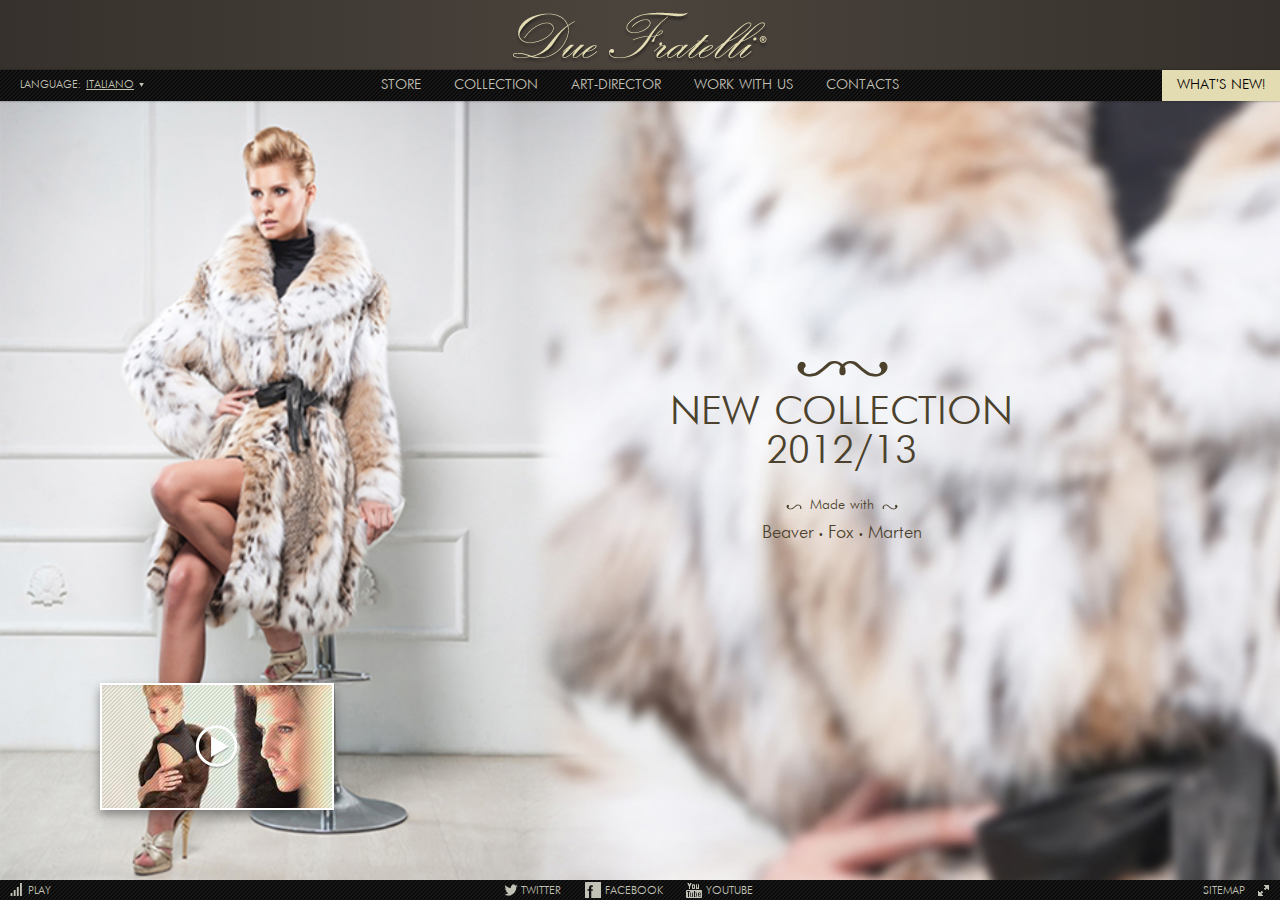
<file: index.html>
<!doctype html>
<!--[if lte IE 8]><html lang="ru-RU" class="lteie8"><![endif]-->
<!--[if lt IE 9]>
	<script src="js/html5shiv.js"></script>
<![endif]-->
<!--[if gt IE 8]><!--><html lang="ru-RU"><!--<![endif]-->
<head>
	<meta charset="utf-8">
	<title>Template</title>
	<link rel="stylesheet" media="screen" href="css/screen.css">	
	<script src="js/jquery.min.js"></script>
	<script src="js/jquery.tools.min.js"></script>
	<script src="js/jquery.scrollTo-1.4.3.1-min.js"></script>	
	<script src="js/jquery.cycle.js"></script>	
	<script src="js/jquery.mousewheel.js"></script>	
	<script src="js/jquery.jscrollpane.js"></script>	
	<script src="js/jquery.masonry.min.js"></script>	
	<script src="js/jquery.easing.1.3.js"></script>	
	<script src="js/common.js"></script>
</head>
<body>
<!-- BEGIN .wrap -->
<div class="wrap">
	<!-- BEGIN .header -->
	<header class="header">
		<div class="logo">
			<a href="#">Due Fratelli</a>
		</div>
	</header>
	<!-- END .header -->
	<!-- BEGIN .nav -->
	<nav class="nav-wrap">
		<div class="lang">
			<div class="lang__title">Language:</div>			
			<div class="lang__list">
				<span>Italiano</span>
				<ul>
					<li>English</li>
					<li>Русский</li>
				</ul>
			</div>			
		</div>		
		<div class="nav">		
			<button class="nav__title"><span>Menu<i></i></span></button>
			<div class="nav__drop">
				<div class="nav__new nav__new_is"><button>what's new!</button></div>
				<ul class="nav__list">
					<li><a href="#">Store</a></li>
					<li><a href="#">Collection</a></li>
					<li><a href="#">Art-Director</a></li>
					<li><a href="#">Work with us</a></li>
					<li><a href="#">Contacts</a></li>		
				</ul>	
			</div>		
		</div>	
	</nav>
	<!-- END .nav -->
	<!-- BEGIN .cover -->
	<div class="cover">
		<div class="cover__video">
			<a href="#"><img src="img/pic6.jpg"><i></i></a>
		</div>
		<ul>
			<li style="background-image: url(img/pic1.jpg);">
				<a class="cover__detail cover__detail_dark" href="#">
					<div class="cover__title">NEW COLLECTION</div>
					<div class="cover__date">2012/13</div>
					<div class="cover__made-title"><span>Made with</span></div>
					<div class="cover__made-person">Beaver<span>•</span>Fox<span>•</span>Marten</div>
				</a>
			</li>
			<li style="background-image: url(img/pic2.jpg);">
				<a class="cover__detail cover__detail_light" href="#">
					<div class="cover__title">NEW COLLECTION</div>
					<div class="cover__date">2012/13</div>
					<div class="cover__made-title"><span>Made with</span></div>
					<div class="cover__made-person">Beaver<span>•</span>Fox<span>•</span>Marten</div>
				</a>
			</li>
			<li style="background-image: url(img/pic3.jpg);">
				<a class="cover__detail cover__detail_light" href="#">
					<div class="cover__title">NEW COLLECTION</div>
					<div class="cover__date">2012/13</div>
					<div class="cover__made-title"><span>Made with</span></div>
					<div class="cover__made-person">Beaver<span>•</span>Fox<span>•</span>Marten</div>
				</a>
			</li>
		</ul>
	</div>
	<!-- END .cover -->
	<!-- BEGIN .news -->
	<section class="news">
		<div class="news__wrap"> 
			<button class="news__close"></button>	
			<div class="news__list"> 	
				<ul>
					<li>
						<div class="news__pic">
							<a href="#"><img src="img/pic4.jpg"></a>
						</div>
						<div class="news__cat">
							<a href="#">Campaign</a>
						</div>	
						<div class="news__desc">
							 <a href="#">Leonard Print</a>
							 <p>Animal fever is rising again as a key trend for the fall-winter season. Leopard prints are everywhere to be seen - on trousers, skirts, dresses and accessories.</p>
						</div>
						<div class="hr"></div>	
					</li>
					<li>
						<div class="news__pic">
							<a href="#"><img src="img/pic5.jpg"></a>
						</div>
						<div class="news__cat">
							<a href="#">Campaign</a>
						</div>	
						<div class="news__desc">
							 <a href="#">Leonard Print</a>
							 <p>Animal fever is rising again as a key trend for the fall-winter season. Leopard prints are everywhere to be seen - on trousers, skirts, dresses and accessories.</p>
						</div>
						<div class="hr"></div>	
					</li>
					<li>
						<div class="news__pic">
							<a href="#"><img src="img/pic15.jpg"></a>
						</div>
						<div class="hr"></div>
					</li>
					<li>
						<div class="news__pic">
							<a href="#"><img src="img/pic5.jpg"></a>
						</div>
						<div class="news__cat">
							<a href="#">Campaign</a>
						</div>	
						<div class="news__desc">
							 <a href="#">Leonard Print</a>
							 <p>Animal fever is rising again as a key trend for the fall-winter season. Leopard prints are everywhere to be seen - on trousers, skirts, dresses and accessories.</p>
						</div>	
						<div class="hr"></div>
					</li>
					<li>
						<div class="news__pic">
							<a href="#"><img src="img/pic4.jpg"></a>
						</div>
						<div class="news__cat">
							<a href="#">Campaign</a>
						</div>	
						<div class="news__desc">
							 <a href="#">Leonard Print</a>
							 <p>Animal fever is rising again as a key trend for the fall-winter season. Leopard prints are everywhere to be seen - on trousers, skirts, dresses and accessories.</p>
						</div>	
						<div class="hr"></div>
					</li>
					<li>
						<div class="news__pic">
							<a href="#"><img src="img/pic5.jpg"></a>
						</div>
						<div class="news__cat">
							<a href="#">Campaign</a>
						</div>	
						<div class="news__desc">
							 <a href="#">Leonard Print</a>
							 <p>Animal fever is rising again as a key trend for the fall-winter season. Leopard prints are everywhere to be seen - on trousers, skirts, dresses and accessories.</p>
						</div>	
						<div class="hr"></div>
					</li>
					<li>
						<div class="news__pic">
							<a href="#"><img src="img/pic4.jpg"></a>
						</div>
						<div class="news__cat">
							<a href="#">Campaign</a>
						</div>	
						<div class="news__desc">
							 <a href="#">Leonard Print</a>
							 <p>Animal fever is rising again as a key trend for the fall-winter season. Leopard prints are everywhere to be seen - on trousers, skirts, dresses and accessories.</p>
						</div>	
						<div class="hr"></div>
					</li>
					<li>
						<div class="news__pic">
							<a href="#"><img src="img/pic5.jpg"></a>
						</div>
						<div class="news__cat">
							<a href="#">Campaign</a>
						</div>	
						<div class="news__desc">
							 <a href="#">Leonard Print</a>
							 <p>Animal fever is rising again as a key trend for the fall-winter season. Leopard prints are everywhere to be seen - on trousers, skirts, dresses and accessories.</p>
						</div>	
						<div class="hr"></div>
					</li>
					<li>
						<div class="news__pic">
							<a href="#"><img src="img/pic4.jpg"></a>
						</div>
						<div class="news__cat">
							<a href="#">Campaign</a>
						</div>	
						<div class="news__desc">
							 <a href="#">Leonard Print</a>
							 <p>Animal fever is rising again as a key trend for the fall-winter season. Leopard prints are everywhere to be seen - on trousers, skirts, dresses and accessories.</p>
						</div>	
						<div class="hr"></div>
					</li>
					<li>
						<div class="news__pic">
							<a href="#"><img src="img/pic5.jpg"></a>
						</div>
						<div class="news__cat">
							<a href="#">Campaign</a>
						</div>	
						<div class="news__desc">
							 <a href="#">Leonard Print</a>
							 <p>Animal fever is rising again as a key trend for the fall-winter season. Leopard prints are everywhere to be seen - on trousers, skirts, dresses and accessories.</p>
						</div>	
						<div class="hr"></div>
					</li>
					<li>
						<div class="news__pic">
							<a href="#"><img src="img/pic4.jpg"></a>
						</div>
						<div class="news__cat">
							<a href="#">Campaign</a>
						</div>	
						<div class="news__desc">
							 <a href="#">Leonard Print</a>
							 <p>Animal fever is rising again as a key trend for the fall-winter season. Leopard prints are everywhere to be seen - on trousers, skirts, dresses and accessories.</p>
						</div>	
						<div class="hr"></div>
					</li>
					<li>
						<div class="news__pic">
							<a href="#"><img src="img/pic5.jpg"></a>
						</div>
						<div class="news__cat">
							<a href="#">Campaign</a>
						</div>	
						<div class="news__desc">
							 <a href="#">Leonard Print</a>
							 <p>Animal fever is rising again as a key trend for the fall-winter season. Leopard prints are everywhere to be seen - on trousers, skirts, dresses and accessories.</p>
						</div>	
						<div class="hr"></div>
					</li>
				</ul>
			</div>
		</div>
	</section>
	<!-- END .news -->
</div>
<!-- END .wrap -->
<!-- BEGIN .footer -->
<footer class="footer">
	<div class="footer__play"><button>play<i></i></button></div>
	<div class="footer__sitemap"><a href="#">sitemap<i></i></a></div>
	<ul>		
		<li class="footer__tw"><a href="#"><span>twitter</span><i></i></a></li>		
		<li class="footer__fb"><a href="#"><span>facebook</span><i></i></a></li>
		<li class="footer__yt"><a href="#"><span>youtube</span><i></i></a></li>		
	</ul>
</footer>
<!-- END .footer -->
</body>
</html>
</file>
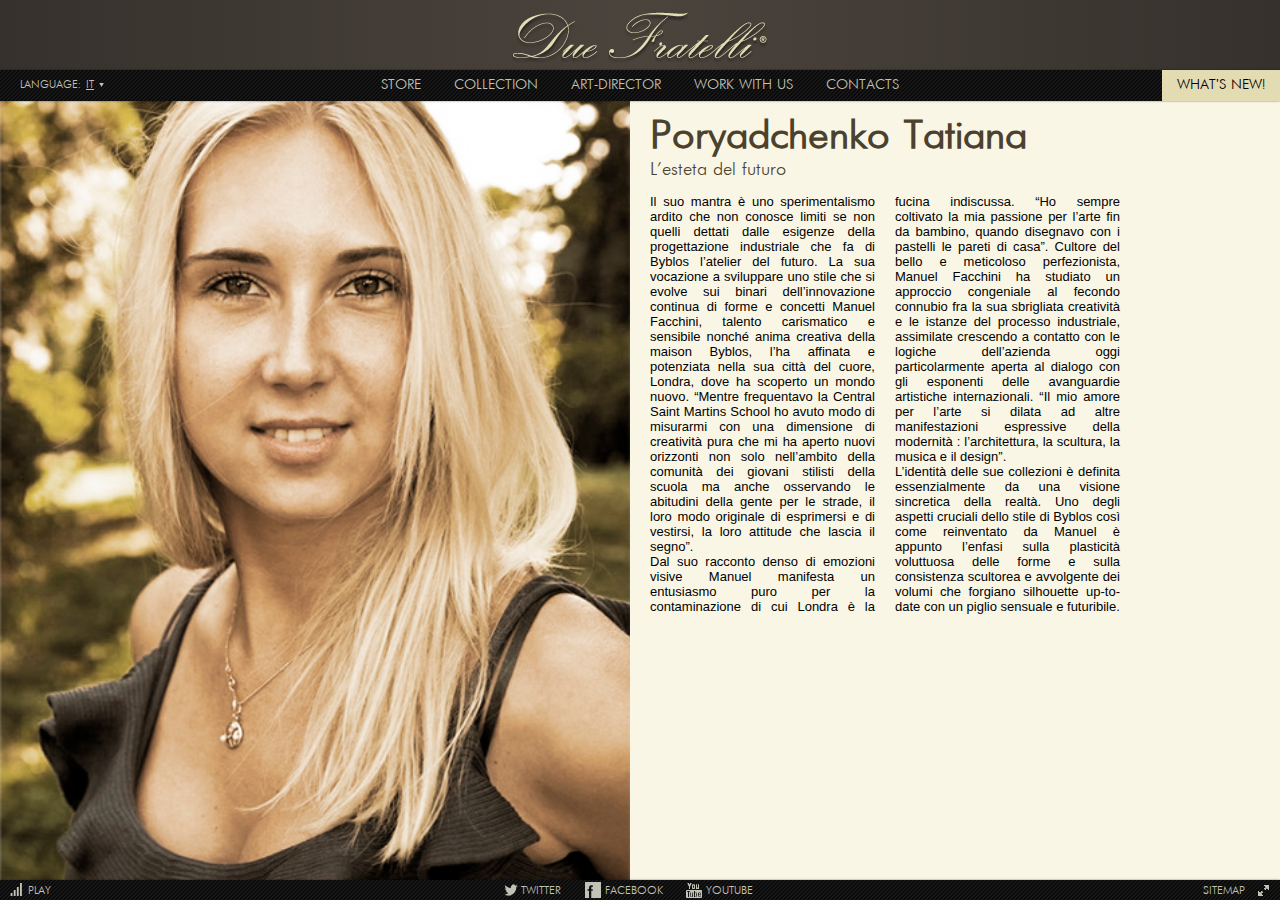
<file: art-director.html>
<!doctype html>
<!--[if lte IE 8]><html lang="ru-RU" class="lteie8"><![endif]-->
<!--[if lt IE 9]>
	<script src="js/html5shiv.js"></script>
<![endif]-->
<!--[if gt IE 8]><!--><html lang="ru-RU"><!--<![endif]-->
<head>
	<meta charset="utf-8">
	<title>Template</title>
	<link rel="stylesheet" media="screen" href="css/screen.css">	
	<script src="js/jquery.min.js"></script>
	<script src="js/jquery.tools.min.js"></script>
	<script src="js/jquery.scrollTo-1.4.3.1-min.js"></script>	
	<script src="js/jquery.cycle.js"></script>	
	<script src="js/jquery.mousewheel.js"></script>	
	<script src="js/jquery.jscrollpane.js"></script>	
	<script src="js/jquery.masonry.min.js"></script>	
	<script src="js/jquery.easing.1.3.js"></script>	
	<script src="js/common.js"></script>
</head>
<body>
<!-- BEGIN .wrap -->
<div class="wrap">
	<!-- BEGIN .header -->
	<header class="header">
		<div class="logo">
			<a href="#">Due Fratelli</a>
		</div>
	</header>
	<!-- END .header -->
	<!-- BEGIN .nav -->
	<nav class="nav-wrap">
		<div class="lang">
			<div class="lang__title">Language:</div>			
			<div class="lang__list">
				<span>It</span>
				<ul>
					<li>Ru</li>
					<li>En</li>
				</ul>
			</div>			
		</div>		
		<div class="nav">		
			<button class="nav__title"><span>Menu<i></i></span></button>
			<div class="nav__drop">				
				<ul class="nav__list">
					<li><a href="#">Store</a></li>
					<li><a href="#">Collection</a></li>
					<li><a href="#">Art-Director</a></li>
					<li><a href="#">Work with us</a></li>
					<li><a href="#">Contacts</a></li>		
				</ul>	
				<div class="nav__new nav__new_is"><button>what's new!</button></div>
			</div>		
		</div>	
	</nav>
	<!-- END .nav -->
	<!-- BEGIN .container -->
	<div class="container">
		<div class="director">
			<img src="img/pic7.jpg">
			<div class="director__title">
				<h1 class="h1">Poryadchenko Tatiana</h1>
				<span>L’esteta del futuro</span>
			</div>
			<div class="columns2">
				<p>Il suo mantra è uno sperimentalismo ardito che non conosce limiti se non quelli dettati dalle esigenze della progettazione industriale che fa di Byblos l’atelier del futuro. La sua vocazione a sviluppare uno stile che si evolve sui binari dell’innovazione continua di forme e concetti Manuel Facchini, talento carismatico e sensibile nonché anima creativa della maison Byblos, l’ha affinata e potenziata nella sua città del cuore, Londra, dove ha scoperto un mondo nuovo. “Mentre frequentavo la Central Saint Martins School ho avuto modo di misurarmi con una dimensione di creatività pura che mi ha aperto nuovi orizzonti non solo nell’ambito della comunità dei giovani stilisti della scuola ma anche osservando le abitudini della gente per le strade, il loro modo originale di esprimersi e di vestirsi, la loro attitude che lascia il segno”.<br>Dal suo racconto denso di emozioni visive Manuel manifesta un entusiasmo puro per la contaminazione di cui Londra è la fucina indiscussa. “Ho sempre coltivato la mia passione per l’arte fin da bambino, quando disegnavo con i pastelli le pareti di casa”. Cultore del bello e meticoloso perfezionista, Manuel Facchini ha studiato un approccio congeniale al fecondo connubio fra la sua sbrigliata creatività e le istanze del processo industriale, assimilate crescendo a contatto con le logiche dell’azienda oggi particolarmente aperta al dialogo con gli esponenti delle avanguardie artistiche internazionali. “Il mio amore per l’arte si dilata ad altre manifestazioni espressive della modernità : l’architettura, la scultura, la musica e il design”.<br>L’identità delle sue collezioni è definita essenzialmente da una visione sincretica della realtà. Uno degli aspetti cruciali dello stile di Byblos così come reinventato da Manuel è appunto l’enfasi sulla plasticità voluttuosa delle forme e sulla consistenza scultorea e avvolgente dei volumi che forgiano silhouette up-to-date con un piglio sensuale e futuribile.</p>
			</div>
		</div>	
	</div>
	<!-- END .container -->	
	<!-- BEGIN .push -->
	<div class="push"></div>
	<!-- END .push -->
</div>
<!-- END .wrap -->
<!-- BEGIN .footer -->
<footer class="footer">
	<div class="footer__play"><button>play<i></i></button></div>
	<div class="footer__sitemap"><a href="#">sitemap<i></i></a></div>
	<ul>		
		<li class="footer__tw"><a href="#"><span>twitter</span><i></i></a></li>		
		<li class="footer__fb"><a href="#"><span>facebook</span><i></i></a></li>
		<li class="footer__yt"><a href="#"><span>youtube</span><i></i></a></li>		
	</ul>
</footer>
<!-- END .footer -->
</body>
</html>
</file>
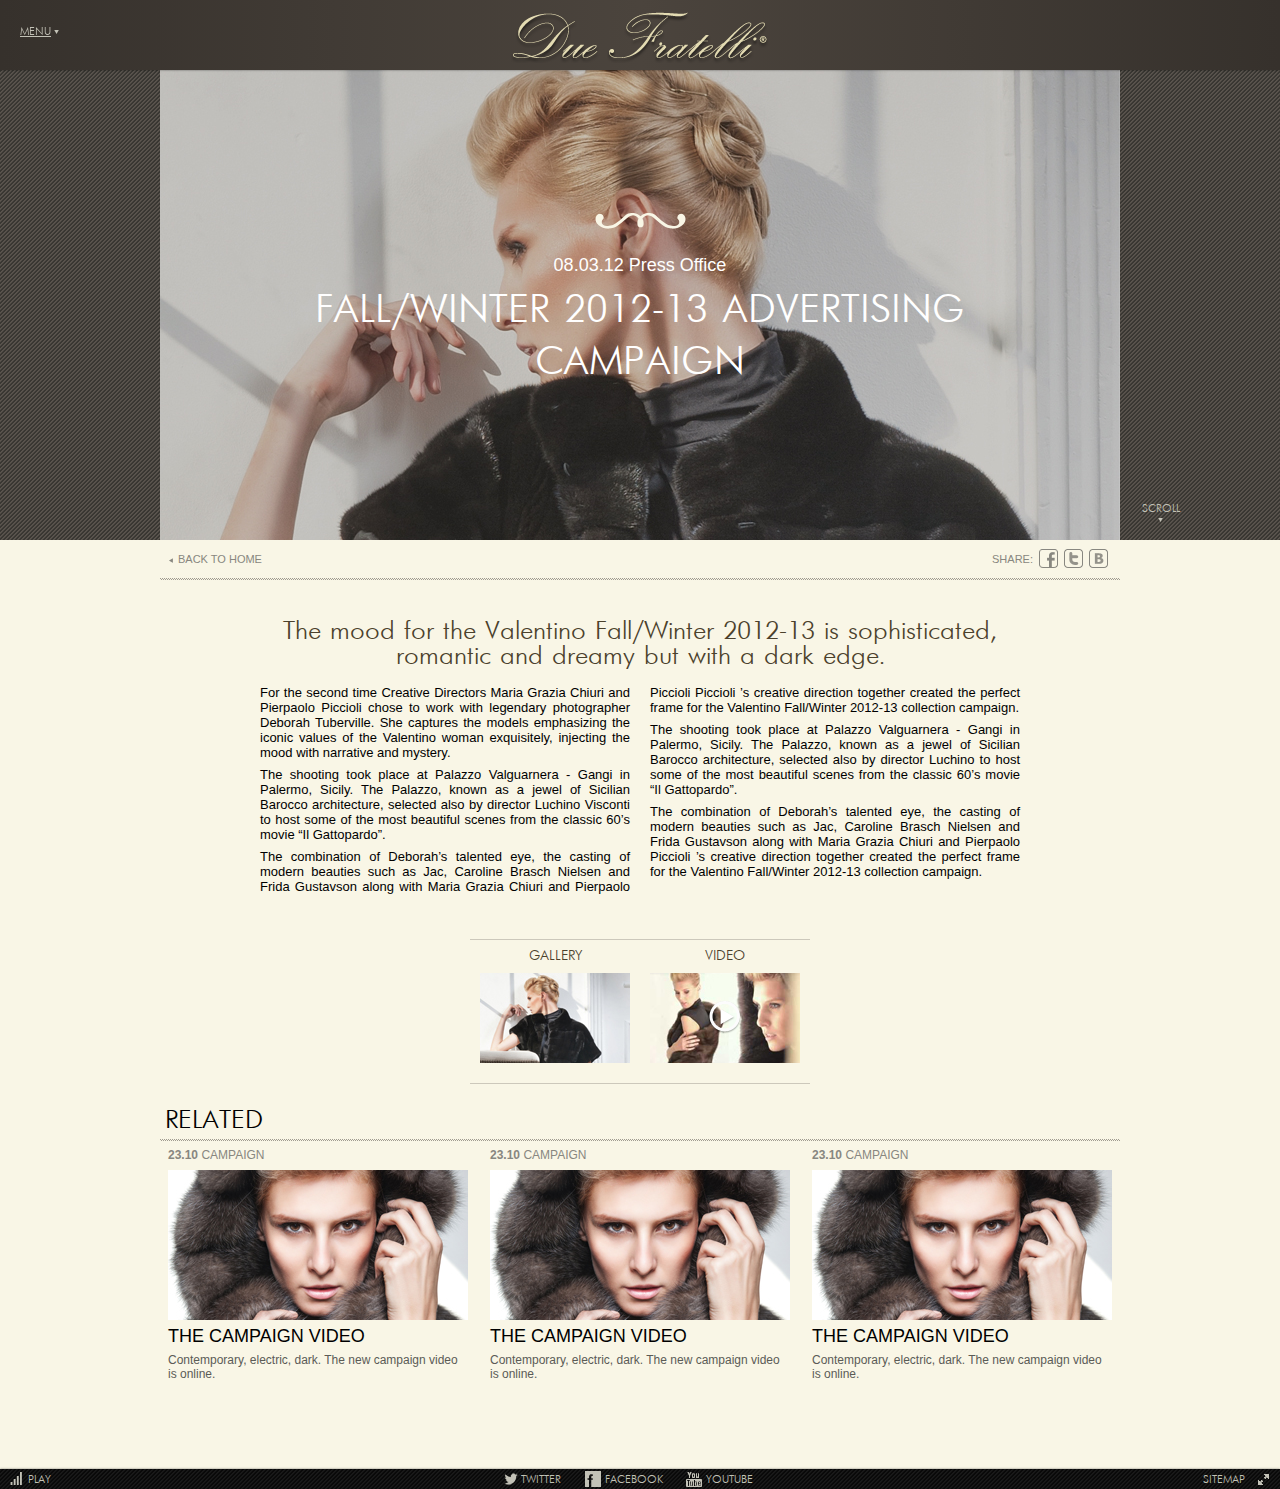
<file: article.html>
<!doctype html>
<!--[if lte IE 8]><html lang="ru-RU" class="lteie8"><![endif]-->
<!--[if lt IE 9]>
	<script src="js/html5shiv.js"></script>
<![endif]-->
<!--[if gt IE 8]><!--><html lang="ru-RU"><!--<![endif]-->
<head>
	<meta charset="utf-8">
	<title>Template</title>
	<link rel="stylesheet" media="screen" href="css/screen.css">	
	<script src="js/jquery.min.js"></script>
	<script src="js/jquery.tools.min.js"></script>
	<script src="js/jquery.scrollTo-1.4.3.1-min.js"></script>	
	<script src="js/jquery.cycle.js"></script>	
	<script src="js/jquery.mousewheel.js"></script>	
	<script src="js/jquery.jscrollpane.js"></script>	
	<script src="js/jquery.masonry.min.js"></script>	
	<script src="js/jquery.easing.1.3.js"></script>	
	<script src="js/common.js"></script>
</head>
<body>
<!-- BEGIN .wrap -->
<div class="wrap">
	<!-- BEGIN .header -->
	<header class="header header_mod">
		<button class="nav-btn">Menu</button>
		<div class="logo">
			<a href="#">Due Fratelli</a>
		</div>
	</header>
	<!-- END .header -->
	<!-- BEGIN .nav -->
	<nav class="nav-wrap nav-wrap_mod">
		<div class="lang">
			<div class="lang__title">Language:</div>			
			<div class="lang__list">
				<span>It</span>
				<ul>
					<li>Ru</li>
					<li>En</li>
				</ul>
			</div>			
		</div>		
		<div class="nav">		
			<button class="nav__title"><span>Menu<i></i></span></button>
			<div class="nav__drop">				
				<ul class="nav__list">
					<li><a href="#">Store</a></li>
					<li><a href="#">Collection</a></li>
					<li><a href="#">Art-Director</a></li>
					<li><a href="#">Work with us</a></li>
					<li><a href="#">Contacts</a></li>		
				</ul>	
				<div class="nav__new nav__new_is"><button>what's new!</button></div>
			</div>		
		</div>	
	</nav>
	<!-- END .nav -->
	<!-- BEGIN .article -->
	<div class="article">
		<!-- BEGIN .article__pic -->		
		<div class="article__pic">
			<button class="article__scroll">SCROLL</button>
			<div class="container">
				<img src="img/pic11.jpg" alt="">
				<div class="article__desc">
					<div class="article__date">08.03.12 Press Office</div>
					<div class="article__title">FALL/WINTER 2012-13 ADVERTISING CAMPAIGN</div>
				</div>				
			</div>
		</div>
		<!-- END .article__pic -->
		<div class="container">
			<!-- BEGIN .article__nav -->			
			<div class="article__nav">
				<div class="article__back">
					<a href="#">Back to home</a>
				</div>
				<ul class="share">
					<li>Share:</li>
					<li><a class="share__fb" href="#"></a></li>
					<li><a class="share__tw" href="#"></a></li>
					<li><a class="share__vk" href="#"></a></li>
				</ul>
			</div>
			<!-- END .article__nav -->
			<div class="hr"></div>
			<!-- BEGIN .article__content -->
			<div class="article__content">
				<h2 class="h2">The mood for the Valentino Fall/Winter 2012-13 is sophisticated, romantic and dreamy but with a dark edge.</h2>
				<div class="columns2">
					<p>For the second time Creative Directors Maria Grazia Chiuri and Pierpaolo Piccioli chose to work with legendary photographer Deborah Tuberville. She captures the models emphasizing the iconic values of the Valentino woman exquisitely, injecting the mood with narrative and mystery.</p>
					<p>The shooting took place at Palazzo Valguarnera - Gangi in Palermo, Sicily. The Palazzo, known as a jewel of Sicilian Barocco architecture, selected also by director Luchino Visconti to host some of the most beautiful scenes from the classic 60’s movie “Il Gattopardo”.</p>
					<p>The combination of Deborah’s talented eye, the casting of modern beauties such as Jac, Caroline Brasch Nielsen and Frida Gustavson along with Maria Grazia Chiuri and Pierpaolo Piccioli Piccioli ’s creative direction together created the perfect frame for the Valentino Fall/Winter 2012-13 collection campaign.</p>
					<p>The shooting took place at Palazzo Valguarnera - Gangi in Palermo, Sicily. The Palazzo, known as a jewel of Sicilian Barocco architecture, selected also by director Luchino to host some of the most beautiful scenes from the classic 60’s movie “Il Gattopardo”.</p> 
					<p>The combination of Deborah’s talented eye, the casting of modern beauties such as Jac, Caroline Brasch Nielsen and Frida Gustavson along with Maria Grazia Chiuri and Pierpaolo Piccioli ’s creative direction together created the perfect frame for the Valentino Fall/Winter 2012-13 collection campaign.</p>
				</div>
			</div>
			<!-- END .article__content -->
			<!-- BEGIN .article__media -->
			<ul class="article__media">
				<li class="article__gallery">
					<span>gallery</span>
					<img src="img/pic12.jpg" alt="">					
				</li>
				<li class="article__video">
					<span>video</span>
					<i><img src="img/pic13.jpg" alt=""></i>					
				</li>
			</ul>
			<!-- END .article__media -->
			<!-- BEGIN .related -->
			<div class="related">
				<div class="h1">Related</div>
				<div class="hr"></div>
				<div class="related__list">
					<ul>
						<li>
							<a href="#">
								<div class="related__date">
									<b>23.10</b>
									<span>Campaign</span>
								</div>
								<img src="img/pic14.jpg" alt="">
								<span class="related__title">The campaign video</span>
								<div class="related__desc">
									<p>Contemporary, electric, dark. The new campaign video is online.</p>
								</div>
							</a>						
						</li>
						<li>
							<a href="#">
								<div class="related__date">
									<b>23.10</b>
									<span>Campaign</span>
								</div>
								<img src="img/pic14.jpg" alt="">
								<span class="related__title">The campaign video</span>
								<div class="related__desc">
									<p>Contemporary, electric, dark. The new campaign video is online.</p>
								</div>
							</a>					
						</li>
						<li>
							<a href="#">
								<div class="related__date">
									<b>23.10</b>
									<span>Campaign</span>
								</div>
								<img src="img/pic14.jpg" alt="">
								<span class="related__title">The campaign video</span>
								<div class="related__desc">
									<p>Contemporary, electric, dark. The new campaign video is online.</p>
								</div>
							</a>					
						</li>
					</ul>
				</div>
			</div>
			<!-- END .related -->
		</div>
	</div>
	<!-- END .article -->
	<!-- BEGIN .push -->
	<div class="push"></div>
	<!-- END .push -->
</div>
<!-- END .wrap -->
<!-- BEGIN .footer -->
<footer class="footer">
	<div class="footer__play"><button>play<i></i></button></div>
	<div class="footer__sitemap"><a href="#">sitemap<i></i></a></div>
	<ul>		
		<li class="footer__tw"><a href="#"><span>twitter</span><i></i></a></li>		
		<li class="footer__fb"><a href="#"><span>facebook</span><i></i></a></li>
		<li class="footer__yt"><a href="#"><span>youtube</span><i></i></a></li>		
	</ul>
</footer>
<!-- END .footer -->
</body>
</html>
</file>
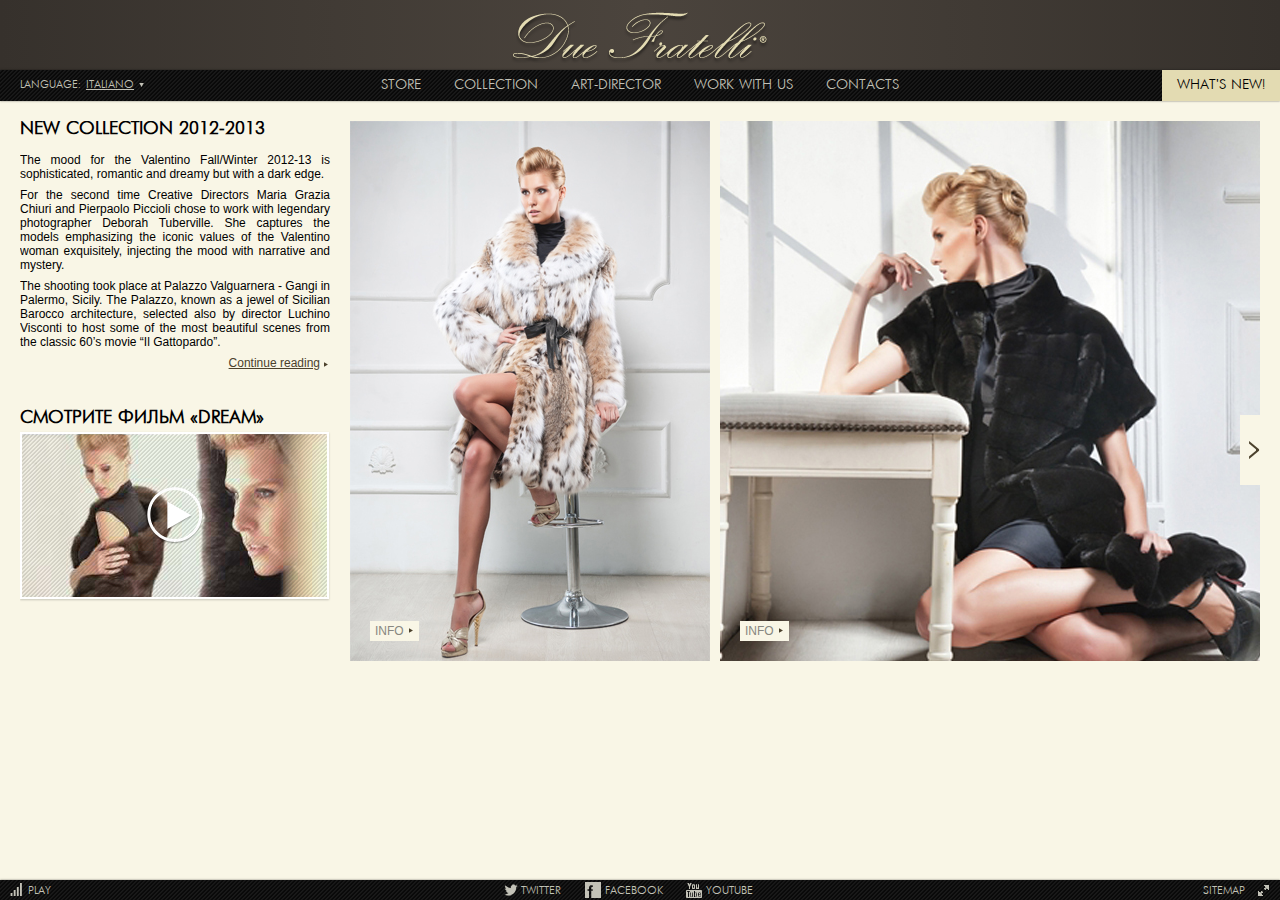
<file: collection.html>
<!doctype html>
<!--[if lte IE 8]><html lang="ru-RU" class="lteie8"><![endif]-->
<!--[if lt IE 9]>
	<script src="js/html5shiv.js"></script>
<![endif]-->
<!--[if gt IE 8]><!--><html lang="ru-RU"><!--<![endif]-->
<head>
	<meta charset="utf-8">
	<title>Template</title>
	<link rel="stylesheet" media="screen" href="css/screen.css">	
	<script src="js/jquery.min.js"></script>
	<script src="js/jquery.tools.min.js"></script>
	<script src="js/jquery.scrollTo-1.4.3.1-min.js"></script>	
	<script src="js/jquery.cycle.js"></script>	
	<script src="js/jquery.mousewheel.js"></script>	
	<script src="js/jquery.jscrollpane.js"></script>	
	<script src="js/jquery.masonry.min.js"></script>	
	<script src="js/jquery.easing.1.3.js"></script>	
	<script src="js/common.js"></script>
</head>
<body>
<!-- BEGIN .wrap -->
<div class="wrap">
	<!-- BEGIN .header -->
	<header class="header">
		<div class="logo">
			<a href="#">Due Fratelli</a>
		</div>
	</header>
	<!-- END .header -->
	<!-- BEGIN .nav -->
	<nav class="nav-wrap">
		<div class="lang">
			<div class="lang__title">Language:</div>			
			<div class="lang__list">
				<span>Italiano</span>
				<ul>
					<li>English</li>
					<li>Русский</li>
				</ul>
			</div>			
		</div>		
		<div class="nav">		
			<button class="nav__title"><span>Menu<i></i></span></button>
			<div class="nav__drop">
				<div class="nav__new nav__new_is"><button>what's new!</button></div>
				<ul class="nav__list">
					<li><a href="#">Store</a></li>
					<li><a href="#">Collection</a></li>
					<li><a href="#">Art-Director</a></li>
					<li><a href="#">Work with us</a></li>
					<li><a href="#">Contacts</a></li>		
				</ul>	
			</div>		
		</div>	
	</nav>
	<!-- END .nav -->
	<!-- BEGIN .collection -->
	<section class="collection collection_base">
		<div class="collection__wrap collection__wrap_base">
			<button class="collection__left"><i></i></button>
			<button class="collection__right"><i></i></button>
			<ul class="collection__list">				
				<li id="scrto1" class="collection__about collection__scrto">
					<div class="collection__desc">
						<h2 class="h2">NEW COLLECTION 2012-2013</h2>
						<p>The mood for the Valentino Fall/Winter 2012-13 is sophisticated, romantic and dreamy but with a dark edge.</p>
						<p>For the second time Creative Directors Maria Grazia Chiuri and Pierpaolo Piccioli chose to work with legendary photographer Deborah Tuberville. She captures the models emphasizing the iconic values of the Valentino woman exquisitely, injecting the mood with narrative and mystery.</p>
						<p>The shooting took place at Palazzo Valguarnera - Gangi in Palermo, Sicily. The Palazzo, known as a jewel of Sicilian Barocco architecture, selected also by director Luchino Visconti to host some of the most beautiful scenes from the classic 60’s movie “Il Gattopardo”.</p>
						<div class="collection__continue">
							<a href="#">Continue reading</a>
						</div>
					</div>					
					<div class="collection__video">
						<h2 class="h2">Смотрите фильм «Dream»</h2>
						<a href="#">
							<img src="img/pic16.jpg" alt="">
						</a>
					</div>
				</li>
				<li id="scrto2" class="collection__pic">
					<img src="img/pic17.jpg" alt="">
					<button class="collection__info">info</button>
					<div class="collection__detail">
						<button class="collection__detail-close"></button>	
						<div class="collection__price">
							<h3 class="h3">MINK KIMONO</h3>
							<span>Blackglama, length 110 sm</span>
							<b>model: DB128525</b>
							<button class="btn">уточнить цену</button>										
						</div>
						<form class="collection__form" action="">
							<input class="txt-field" type="text" placeholder="Email">
							<textarea class="txt-area" placeholder="Message"></textarea>
							<div class="collection__phone">
								<input class="txt-field" type="text" placeholder="Phone">
								<span>Если вы хотите чтоб вам перезвонили, укажите ваш контактный телефон</span>
							</div>
							<div class="collection__send">
								<input class="btn" type="submit" value="Отправить">
							</div>
						</form>
						<div class="collection__message">
							<h2 class="h2">Ваше сообщение отправлено</h2>
							<p>Спасибо за Ваше сообщение, в ближайшее время с Вами свяжется консультант нашего магазина и уточнит все детали для Вашего заказа.</p>
							<button class="btn">OK</button>
						</div>						
					</div>	
					<ul class="share share_mod">
						<li><a class="share__fb" href="#"></a></li>
						<li><a class="share__vk" href="#"></a></li>
						<li><a class="share__tw" href="#"></a></li>
					</ul>				
				</li>
				<li id="scrto3" class="collection__pic">
					<img src="img/pic18.jpg" alt="">
					<button class="collection__info">info</button>
					<div class="collection__detail">
						<button class="collection__detail-close"></button>	
						<div class="collection__price">
							<h3 class="h3">MINK KIMONO</h3>
							<span>Blackglama, length 110 sm</span>
							<b>model: DB128525</b>
							<button class="btn">уточнить цену</button>										
						</div>
						<form class="collection__form" action="">
							<input class="txt-field" type="text" placeholder="Email">
							<textarea class="txt-area" placeholder="Message"></textarea>
							<div class="collection__phone">
								<input class="txt-field" type="text" placeholder="Phone">
								<span>Если вы хотите чтоб вам перезвонили, укажите ваш контактный телефон</span>
							</div>
							<div class="collection__send">
								<input class="btn" type="submit" value="Отправить">
							</div>
						</form>
						<div class="collection__message">
							<h2 class="h2">Ваше сообщение отправлено</h2>
							<p>Спасибо за Ваше сообщение, в ближайшее время с Вами свяжется консультант нашего магазина и уточнит все детали для Вашего заказа.</p>
							<button class="btn">OK</button>
						</div>						
					</div>	
					<ul class="share share_mod">
						<li><a class="share__fb" href="#"></a></li>
						<li><a class="share__vk" href="#"></a></li>
						<li><a class="share__tw" href="#"></a></li>
					</ul>
				</li>
				<li id="scrto4" class="collection__pic">
					<img src="img/pic17.jpg" alt="">
					<button class="collection__info">info</button>
					<div class="collection__detail">
						<button class="collection__detail-close"></button>	
						<div class="collection__price">
							<h3 class="h3">MINK KIMONO</h3>
							<span>Blackglama, length 110 sm</span>
							<b>model: DB128525</b>
							<button class="btn">уточнить цену</button>										
						</div>
						<form class="collection__form" action="">
							<input class="txt-field" type="text" placeholder="Email">
							<textarea class="txt-area" placeholder="Message"></textarea>
							<div class="collection__phone">
								<input class="txt-field" type="text" placeholder="Phone">
								<span>Если вы хотите чтоб вам перезвонили, укажите ваш контактный телефон</span>
							</div>
							<div class="collection__send">
								<input class="btn" type="submit" value="Отправить">
							</div>
						</form>
						<div class="collection__message">
							<h2 class="h2">Ваше сообщение отправлено</h2>
							<p>Спасибо за Ваше сообщение, в ближайшее время с Вами свяжется консультант нашего магазина и уточнит все детали для Вашего заказа.</p>
							<button class="btn">OK</button>
						</div>						
					</div>
					<ul class="share share_mod">
						<li><a class="share__fb" href="#"></a></li>
						<li><a class="share__vk" href="#"></a></li>
						<li><a class="share__tw" href="#"></a></li>
					</ul>						
				</li>
				<li id="scrto5" class="collection__pic">
					<img src="img/pic18.jpg" alt="">
					<button class="collection__info">info</button>
					<div class="collection__detail">
						<button class="collection__detail-close"></button>	
						<div class="collection__price">
							<h3 class="h3">MINK KIMONO</h3>
							<span>Blackglama, length 110 sm</span>
							<b>model: DB128525</b>
							<button class="btn">уточнить цену</button>										
						</div>
						<form class="collection__form" action="">
							<input class="txt-field" type="text" placeholder="Email">
							<textarea class="txt-area" placeholder="Message"></textarea>
							<div class="collection__phone">
								<input class="txt-field" type="text" placeholder="Phone">
								<span>Если вы хотите чтоб вам перезвонили, укажите ваш контактный телефон</span>
							</div>
							<div class="collection__send">
								<input class="btn" type="submit" value="Отправить">
							</div>
						</form>
						<div class="collection__message">
							<h2 class="h2">Ваше сообщение отправлено</h2>
							<p>Спасибо за Ваше сообщение, в ближайшее время с Вами свяжется консультант нашего магазина и уточнит все детали для Вашего заказа.</p>
							<button class="btn">OK</button>
						</div>						
					</div>	
					<ul class="share share_mod">
						<li><a class="share__fb" href="#"></a></li>
						<li><a class="share__vk" href="#"></a></li>
						<li><a class="share__tw" href="#"></a></li>
					</ul>
				</li>
			</ul>
		</div>
	</section>
	<!-- END .collection -->
</div>
<!-- END .wrap -->
<!-- BEGIN .footer -->
<footer class="footer">
	<div class="footer__play"><button>play<i></i></button></div>
	<div class="footer__sitemap"><a href="#">sitemap<i></i></a></div>
	<ul>		
		<li class="footer__tw"><a href="#"><span>twitter</span><i></i></a></li>		
		<li class="footer__fb"><a href="#"><span>facebook</span><i></i></a></li>
		<li class="footer__yt"><a href="#"><span>youtube</span><i></i></a></li>		
	</ul>
</footer>
<!-- END .footer -->
</body>
</html>
</file>
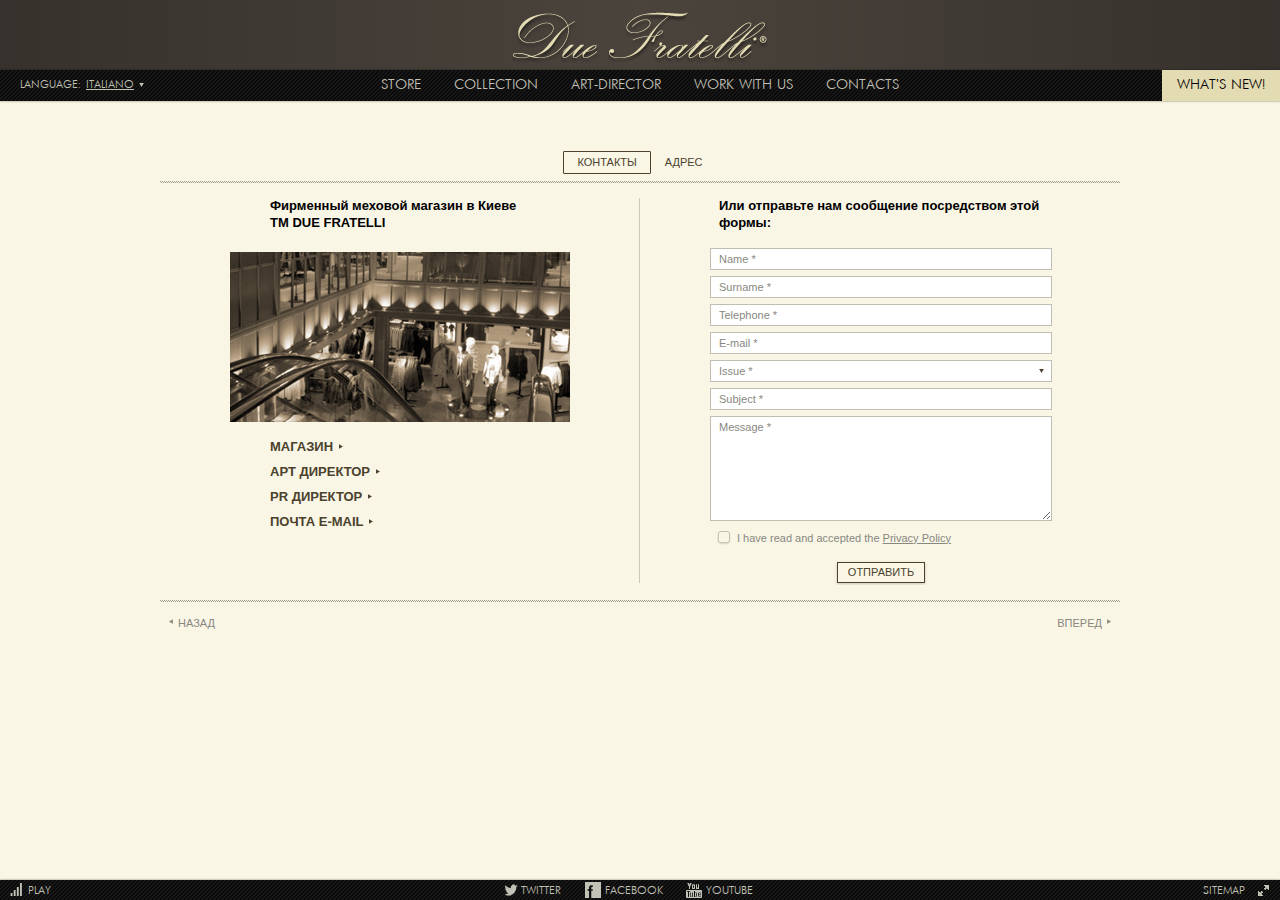
<file: contacts.html>
<!doctype html>
<!--[if lte IE 8]><html lang="ru-RU" class="lteie8"><![endif]-->
<!--[if lt IE 9]>
	<script src="js/html5shiv.js"></script>
<![endif]-->
<!--[if gt IE 8]><!--><html lang="ru-RU"><!--<![endif]-->
<head>
	<meta charset="utf-8">
	<title>Template</title>
	<link rel="stylesheet" media="screen" href="css/screen.css">	
	<script src="js/jquery.min.js"></script>
	<script src="js/jquery.tools.min.js"></script>
	<script src="js/jquery.scrollTo-1.4.3.1-min.js"></script>	
	<script src="js/jquery.cycle.js"></script>	
	<script src="js/jquery.mousewheel.js"></script>	
	<script src="js/jquery.jscrollpane.js"></script>	
	<script src="js/jquery.masonry.min.js"></script>	
	<script src="js/jquery.easing.1.3.js"></script>	
	<script src="js/common.js"></script>
</head>
<body>
<!-- BEGIN .wrap -->
<div class="wrap">
	<!-- BEGIN .header -->
	<header class="header">
		<div class="logo">
			<a href="#">Due Fratelli</a>
		</div>
	</header>
	<!-- END .header -->
	<!-- BEGIN .nav -->
	<nav class="nav-wrap">
		<div class="lang">
			<div class="lang__title">Language:</div>			
			<div class="lang__list">
				<span>Italiano</span>
				<ul>
					<li>English</li>
					<li>Русский</li>
				</ul>
			</div>			
		</div>		
		<div class="nav">		
			<button class="nav__title"><span>Menu<i></i></span></button>
			<div class="nav__drop">
				<div class="nav__new nav__new_is"><button>what's new!</button></div>
				<ul class="nav__list">
					<li><a href="#">Store</a></li>
					<li><a href="#">Collection</a></li>
					<li><a href="#">Art-Director</a></li>
					<li><a href="#">Work with us</a></li>
					<li><a href="#">Contacts</a></li>		
				</ul>	
			</div>		
		</div>	
	</nav>
	<!-- END .nav -->
	<!-- BEGIN .container -->
	<div class="container">
		<!-- BEGIN .tabs -->
		<div class="tabs">
			<ul class="tabs__menu">
				<li class="active" data-item="tabs__n1">контакты</li>
				<li data-item="tabs__n2">адрес</li>
			</ul>
			<div class="hr"></div>
			<div class="tabs__content">
				<div class="tabs__inner">
					<div id="tabs__n1" class="tabs__contacts">
						<div class="tabs__phones">
							<p>Фирменный меховой магазин в Киеве<br>TМ DUE FRATELLI</p>
							<img src="img/pic8.jpg" alt="">
							<dl>
							  <dt><span>Магазин</span></dt>
							  <dd>(044) 221 83 34<br>(095) 390 71 21</dd>
							  <dt><span>Арт директор</span></dt>
							  <dd>(050) 682 83 42</dd>
							  <dt><span>PR директор</span></dt>
							  <dd>(093) 858 40 01</dd>
							  <dt><span>почта e-mail</span></dt>
							  <dd><a href="mailto:dffurs@gmail.com">dffurs@gmail.com</a></dd>
							</dl>
						</div>
						<div class="tabs__feedback">
							<form action="">
								<p>Или отправьте нам сообщение посредством этой формы:</p>
								<input class="txt-field" type="text" placeholder="Name *">
								<input class="txt-field" type="text" placeholder="Surname *">
								<input class="txt-field" type="text" placeholder="Telephone *">
								<input class="txt-field" type="text" placeholder="E-mail *">
								<div class="txt-field txt-field_select" type="text">
									<span>Issue *</span>
									<ul>
										<li>What?</li>
										<li>Where?</li>
										<li>Why?</li>
										<li>How?</li>
									</ul>
								</div>
								<input class="txt-field" type="text" placeholder="Subject *">
								<textarea class="txt-area" placeholder="Message *"></textarea>
								<div class="checkbox">
									<input id="privacy-policy" type="checkbox"><i></i>
									<label for="privacy-policy">I have read and accepted the <a href="#">Privacy Policy</a></label>
								</div>
								<div class="tabs__btn">
									<input class="btn" type="submit" value="Отправить">
								</div>
							</form>
						</div>
					</div>
					<div id="tabs__n2" class="tabs__adress">
						<strong>г. Киев, ул. Красноармейская,72, ТЦ «Олимпийский», 2 этаж, бутик № 26</strong>
						<div class="tabs__map">
							<iframe width="720" height="350" frameborder="0" scrolling="no" marginheight="0" marginwidth="0" src="https://maps.google.com.ua/maps?f=q&amp;source=s_q&amp;hl=ru&amp;geocode=&amp;q=72+%D0%9A%D1%80%D0%B0%D1%81%D0%BD%D0%BE%D0%B0%D1%80%D0%BC%D0%B5%D0%B9%D1%81%D0%BA%D0%B0%D1%8F+%D1%83%D0%BB%D0%B8%D1%86%D0%B0,+%D0%9A%D0%B8%D0%B5%D0%B2,+%D0%B3%D0%BE%D1%80%D0%BE%D0%B4+%D0%9A%D0%B8%D0%B5%D0%B2&amp;aq=0&amp;oq=%D0%B3.+%D0%9A%D0%B8%D0%B5%D0%B2,+%D1%83%D0%BB.+%D0%9A%D1%80%D0%B0%D1%81%D0%BD%D0%BE%D0%B0%D1%80%D0%BC%D0%B5%D0%B9%D1%81%D0%BA%D0%B0%D1%8F,72&amp;sll=48.33599,31.18287&amp;sspn=9.596974,25.400391&amp;ie=UTF8&amp;hq=&amp;hnear=%D0%9A%D1%80%D0%B0%D1%81%D0%BD%D0%BE%D0%B0%D1%80%D0%BC%D0%B5%D0%B9%D1%81%D0%BA%D0%B0%D1%8F+%D1%83%D0%BB.,+72,+%D0%9A%D0%B8%D0%B5%D0%B2,+%D0%B3%D0%BE%D1%80%D0%BE%D0%B4+%D0%9A%D0%B8%D0%B5%D0%B2&amp;t=m&amp;ll=50.433017,30.514698&amp;spn=0.01919,0.061798&amp;z=14&amp;output=embed"></iframe>
						</div>
					</div>
				</div>	
			</div>
			<div class="hr"></div>
			<ul class="tabs__nav">
				<li class="tabs__prev">НАЗАД</li>
				<li class="tabs__next">ВПЕРЕД</li>
			</ul>			
		</div>
		<!-- END .tabs -->
	</div>
	<!-- END .container -->	
	<!-- BEGIN .push -->
	<div class="push"></div>
	<!-- END .push -->
</div>
<!-- END .wrap -->
<!-- BEGIN .footer -->
<footer class="footer">
	<div class="footer__play"><button>play<i></i></button></div>
	<div class="footer__sitemap"><a href="#">sitemap<i></i></a></div>
	<ul>		
		<li class="footer__tw"><a href="#"><span>twitter</span><i></i></a></li>		
		<li class="footer__fb"><a href="#"><span>facebook</span><i></i></a></li>
		<li class="footer__yt"><a href="#"><span>youtube</span><i></i></a></li>		
	</ul>
</footer>
<!-- END .footer -->
</body>
</html>
</file>
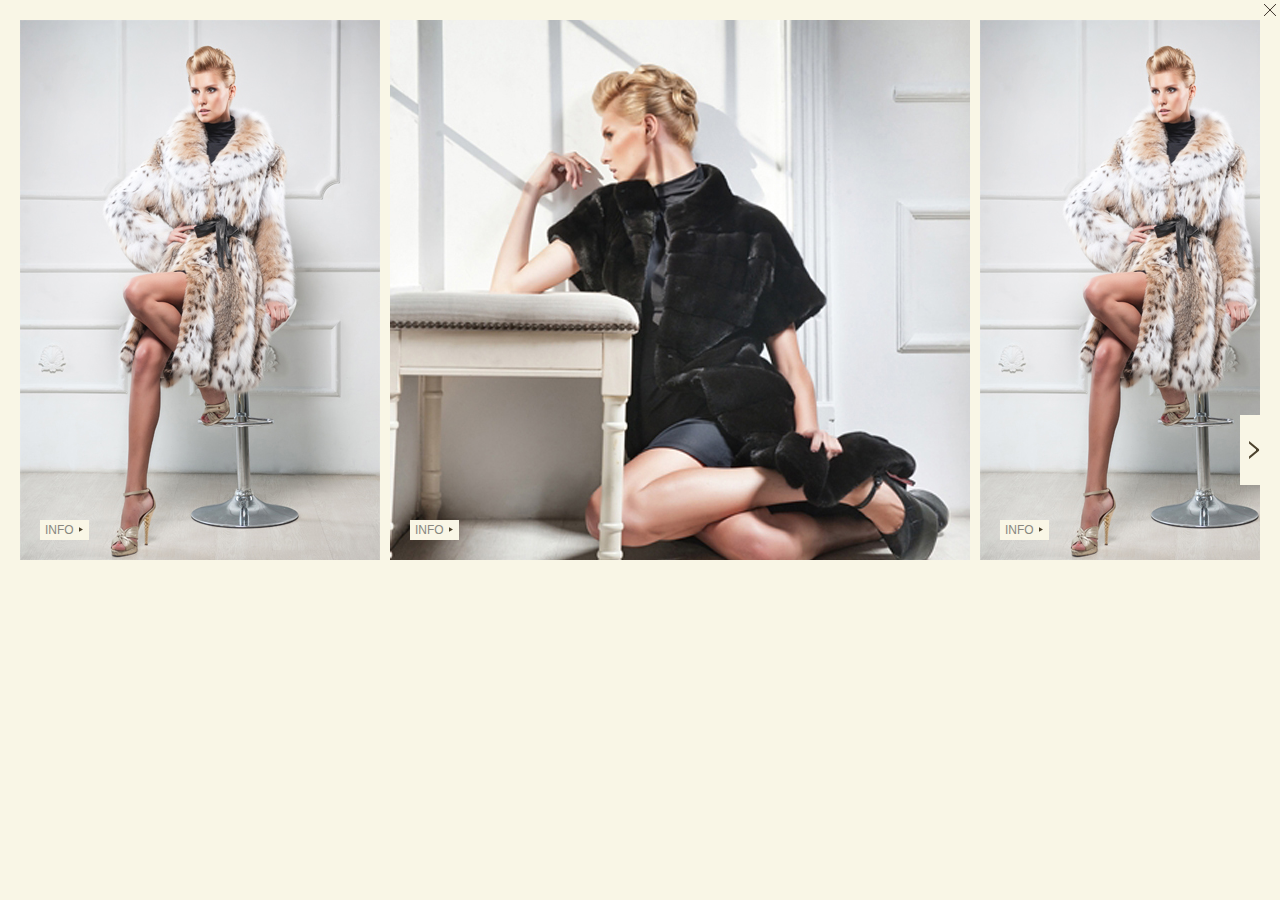
<file: popup.html>
<!doctype html>
<!--[if lte IE 8]><html lang="ru-RU" class="lteie8"><![endif]-->
<!--[if lt IE 9]>
	<script src="js/html5shiv.js"></script>
<![endif]-->
<!--[if gt IE 8]><!--><html lang="ru-RU"><!--<![endif]-->
<head>
	<meta charset="utf-8">
	<title>Template</title>
	<link rel="stylesheet" media="screen" href="css/screen.css">	
	<script src="js/jquery.min.js"></script>
	<script src="js/jquery.tools.min.js"></script>
	<script src="js/jquery.scrollTo-1.4.3.1-min.js"></script>	
	<script src="js/jquery.cycle.js"></script>	
	<script src="js/jquery.mousewheel.js"></script>	
	<script src="js/jquery.jscrollpane.js"></script>	
	<script src="js/jquery.masonry.min.js"></script>	
	<script src="js/jquery.easing.1.3.js"></script>	
	<script src="js/common.js"></script>
</head>
<body>
<!-- BEGIN .popup -->
<section class="collection collection_popup">
	<button class="collection__close"></button>
	<div class="collection__wrap collection__wrap_popup">		
		<ul class="collection__list">
			<button class="collection__left"><i></i></button>
			<button class="collection__right"><i></i></button>
			<li class="collection__pic">
				<img src="img/pic17.jpg" alt="">
				<button class="collection__info">info</button>
				<div class="collection__detail">
					<div class="collection__price">
						<h3 class="h3">MINK KIMONO</h3>
						<span>Blackglama, length 110 sm</span>
						<b>model: DB128525</b>
						<button class="btn">уточнить цену</button>							
					</div>
					<form action="">
						<input class="txt-field" type="text" placeholder="Email">
						<textarea class="txt-area" placeholder="Message"></textarea>
						<div class="collection__phone">
							<input class="txt-field" type="text" placeholder="Phone">
							<span>Если вы хотите чтоб вам перезвонили, укажите ваш контактный телефон</span>
						</div>
						<div class="collection__send">
							<input class="btn" type="submit">
						</div>
					</form>
				</div>
			</li>
			<li class="collection__pic">
				<img src="img/pic18.jpg" alt="">
				<button class="collection__info">info</button>
				<div class="collection__detail">
					<div class="collection__price">
						<h3 class="h3">MINK KIMONO</h3>
						<span>Blackglama, length 110 sm</span>
						<b>model: DB128525</b>
						<button class="btn">уточнить цену</button>							
					</div>
					<form action="">
						<input class="txt-field" type="text" placeholder="Email">
						<textarea class="txt-area" placeholder="Message"></textarea>
						<div class="collection__phone">
							<input class="txt-field" type="text" placeholder="Phone">
							<span>Если вы хотите чтоб вам перезвонили, укажите ваш контактный телефон</span>
						</div>
						<div class="collection__send">
							<input class="btn" type="submit">
						</div>
					</form>
				</div>
			</li>
			<li class="collection__pic">
				<img src="img/pic17.jpg" alt="">
				<button class="collection__info">info</button>
				<div class="collection__detail">
					<div class="collection__price">
						<h3 class="h3">MINK KIMONO</h3>
						<span>Blackglama, length 110 sm</span>
						<b>model: DB128525</b>
						<button class="btn">уточнить цену</button>							
					</div>
					<form action="">
						<input class="txt-field" type="text" placeholder="Email">
						<textarea class="txt-area" placeholder="Message"></textarea>
						<div class="collection__phone">
							<input class="txt-field" type="text" placeholder="Phone">
							<span>Если вы хотите чтоб вам перезвонили, укажите ваш контактный телефон</span>
						</div>
						<div class="collection__send">
							<input class="btn" type="submit">
						</div>
					</form>
				</div>
			</li>
			<li class="collection__pic">
				<img src="img/pic18.jpg" alt="">
				<button class="collection__info">info</button>
				<div class="collection__detail">
					<div class="collection__price">
						<h3 class="h3">MINK KIMONO</h3>
						<span>Blackglama, length 110 sm</span>
						<b>model: DB128525</b>
						<button class="btn">уточнить цену</button>							
					</div>
					<form action="">
						<input class="txt-field" type="text" placeholder="Email">
						<textarea class="txt-area" placeholder="Message"></textarea>
						<div class="collection__phone">
							<input class="txt-field" type="text" placeholder="Phone">
							<span>Если вы хотите чтоб вам перезвонили, укажите ваш контактный телефон</span>
						</div>
						<div class="collection__send">
							<input class="btn" type="submit">
						</div>
					</form>
				</div>
			</li>
		</ul>
	</div>
</section>
<!-- END .popup -->
</body>
</html>
</file>
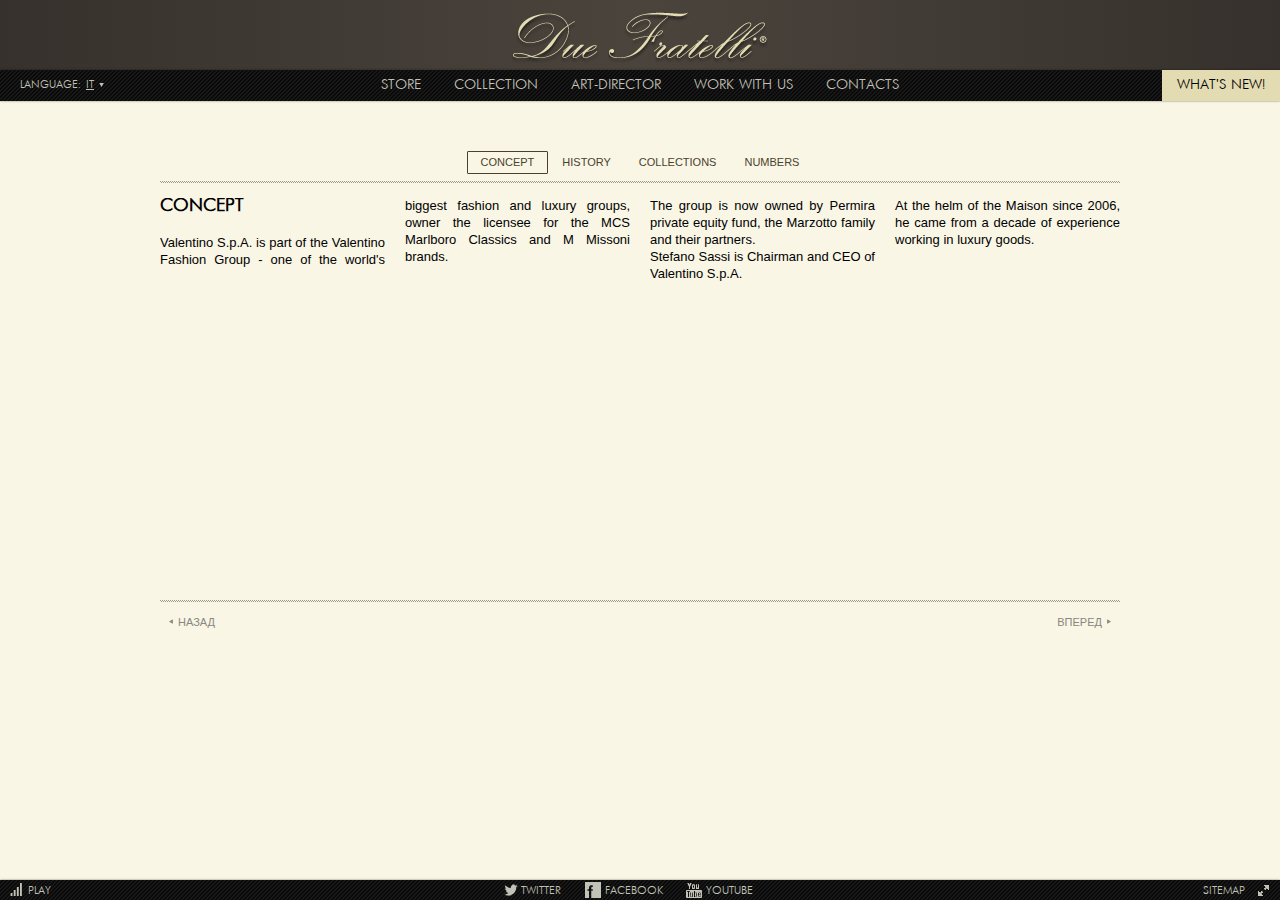
<file: shop.html>
<!doctype html>
<!--[if lte IE 8]><html lang="ru-RU" class="lteie8"><![endif]-->
<!--[if lt IE 9]>
	<script src="js/html5shiv.js"></script>
<![endif]-->
<!--[if gt IE 8]><!--><html lang="ru-RU"><!--<![endif]-->
<head>
	<meta charset="utf-8">
	<title>Template</title>
	<link rel="stylesheet" media="screen" href="css/screen.css">	
	<script src="js/jquery.min.js"></script>
	<script src="js/jquery.tools.min.js"></script>
	<script src="js/jquery.scrollTo-1.4.3.1-min.js"></script>	
	<script src="js/jquery.cycle.js"></script>	
	<script src="js/jquery.mousewheel.js"></script>	
	<script src="js/jquery.jscrollpane.js"></script>	
	<script src="js/jquery.masonry.min.js"></script>	
	<script src="js/jquery.easing.1.3.js"></script>	
	<script src="js/common.js"></script>
</head>
<body>
<!-- BEGIN .wrap -->
<div class="wrap">
	<!-- BEGIN .header -->
	<header class="header">
		<div class="logo">
			<a href="#">Due Fratelli</a>
		</div>
	</header>
	<!-- END .header -->
	<!-- BEGIN .nav -->
	<nav class="nav-wrap">
		<div class="lang">
			<div class="lang__title">Language:</div>			
			<div class="lang__list">
				<span>It</span>
				<ul>
					<li>Ru</li>
					<li>En</li>
				</ul>
			</div>			
		</div>		
		<div class="nav">		
			<button class="nav__title"><span>Menu<i></i></span></button>
			<div class="nav__drop">				
				<ul class="nav__list">
					<li><a href="#">Store</a></li>
					<li><a href="#">Collection</a></li>
					<li><a href="#">Art-Director</a></li>
					<li><a href="#">Work with us</a></li>
					<li><a href="#">Contacts</a></li>		
				</ul>	
				<div class="nav__new nav__new_is"><button>what's new!</button></div>
			</div>		
		</div>	
	</nav>
	<!-- END .nav -->
	<!-- BEGIN .container -->
	<div class="container">
		<!-- BEGIN .tabs -->
		<div class="tabs">
			<ul class="tabs__menu">
				<li class="active" data-item="tabs__n1">Concept</li>
				<li data-item="tabs__n2">History</li>
				<li data-item="tabs__n3">Collections</li>
				<li data-item="tabs__n4">Numbers</li>
			</ul>
			<div class="hr"></div>
			<div class="tabs__content">
				<div class="tabs__inner">
					<div class="columns">
						<h2 id="tabs__n1" class="h2">CONCEPT</h2>
						<p>Valentino S.p.A. is part of the Valentino Fashion Group - one of the world's biggest fashion and luxury groups, owner the licensee for the MCS Marlboro Classics and M Missoni brands.</p>
						<p>The group is now owned by Permira private equity fund, the Marzotto family and their partners.<br>Stefano Sassi is Chairman and CEO of Valentino S.p.A.</p>
						<p>At the helm of the Maison since 2006, he came from a decade of experience working in luxury goods.</p>
						<p>Established in 1960 by legendary fashion icon Valentino Garavani, the Maison has</p>
						<p>grown over the years and now operates in more than 70 different countries counting over 1250 points of sale, 66 of Valentino offers a wide range of luxury products from Haute Couture and Prèt-à-Porter to an extensive accessories collection that includes bags, shoes, small leather goods, belts, eyewear, watches and perfumes.</p>
						<p>Maria Grazia Chiuri and Pierpaolo Piccioli have been appointed Valentino Creative Directors since October 2008. Maria Grazia and Pierpaolo reviously worked in close contact with Valentino Garavani for a decade,contributing to the international success of the accessories project.</p>
						<p>Debuting with their first Haute Couture collection in Paris in January 2009, they demonstrated the ability to fully understand and interpret the world of Valentino. Their creativity was well-received right from the start, obtaining unanimous approval in the world of fashion. Hollywood stars, socialites and fashion leaders have world of fashion. Hollywood stars, socialites and fashion leaders have worn and appreciated their creations. Jennifer Aniston chose a dress from their first Haute Couture collection for the 2009 Oscars. Rachel Weisz and Evangeline Lilly wore creations from their first Prêt-à-Porter collection at the 2009 Cannes Festival. Maria Grazia Chiuri and Pierpaolo Piccioli’s July 2009 Haute Couture collection expresses their new vision of the Valentino woman: an extreme elegance that affects her entire way of being. Fragile and dangerous nature interweaved with a cult of uniqueness and distinction, are all elements captured for their creations. Maria Grazia Chiuri and Pierpaolo Piccioli’s strong leadership style, their professional and creative approach -highly characteristic of Valentino’s corporate identity- joined to their extremely talented in-house team of designers, allowed them to make the most of Valentino’s iconic style.</p>
						<h2 id="tabs__n2" class="h2">HISTORY</h2>
						<p>Valentino S.p.A. is part of the Valentino Fashion Group - one of the world's biggest fashion and luxury groups, owner the licensee for the MCS Marlboro Classics and M Missoni brands.</p>
						<p>The group is now owned by Permira private equity fund, the Marzotto family and their partners.</p>
						<p>Stefano Sassi is Chairman and CEO of Valentino S.p.A.</p>
						<p>Debuting with their first Haute Couture collection in Paris in January 2009, they demonstrated the ability to fully understand and interpret the world of Valentino. Their creativity was well-received right from the start, Valentino offers a wide range of luxury products from Haute Couture and Prèt-à-Porter to an extensive accessories collection that includes bags, shoes, small leather goods, belts, eyewear, watches and perfumes.</p>
						<p>Maria Grazia Chiuri and Pierpaolo Piccioli have been appointed Valentino Creative Directors since October 2008. Maria Grazia and Pierpaolo reviously worked in close contact with Valentino Garavani for a decade,contributing to the international success of the accessories project.</p>
						<p>Debuting with their first Haute Couture collection in Paris in January 2009, they demonstrated the ability to fully understand and interpret the world of Valentino. Their creativity was well-received right from the start, obtaining unanimous approval in the world of fashion. Hollywood stars, socialites and fashion leaders have</p>
						<div class="columns__anchor"></div>
					</div>
					<div class="tabs__pic">
						<img src="img/pic9.jpg" alt="">
					</div>
					<div class="columns">
						<p>designers, allowed them to make the most of Valentino’s iconic style.</p>
						<p>Debuting with their first Haute Couture collection in Paris in January 2009, they demonstrated the ability to fully understand and interpret the world of Valentino. Their creativity was well-received right from the start, obtaining unanimous approval in the world of fashion. Hollywood stars, socialites and fashion leaders have worn and appreciated their creations. Jennifer Aniston chose a dress from their first Haute Couture collection for the 2009 Oscars. Rachel Weisz and Evangeline Lilly wore creations from their first Prêt-à-Porter collection at the 2009 Cannes Festival.</p>
						<h2 id="tabs__n3" class="h2">COLLECTIONS</h2>
						<p>Valentino S.p.A. is part of the Valentino Fashion Group - one of the world's biggest fashion and luxury groups, owner the licensee for the MCS Marlboro Classics and M Missoni brands.</p>
						<p>The group is now owned by Permira private equity fund, the Marzotto family and their partners.</p>
						<p>Stefano Sassi is Chairman and CEO of Valentino S.p.A.</p>
						<p>At the helm of the Maison since 2006, he came from a decade of experience working in luxury goods.</p>
						<p>Established in 1960 by legendary fashion icon Valentino Garavani, the Maison has</p>
						<p>grown over the years and now operates in more than 70 different countries counting over 1250 points of sale, 66 of Valentino offers a wide range of luxury products from Haute Couture and Prèt-à-Porter to an extensive accessories collection that includes bags, shoes, small leather goods, belts, eyewear, watches and perfumes.</p>
						<p>Maria Grazia Chiuri and Pierpaolo Piccioli have been appointed Valentino Creative Directors since October 2008. Maria Grazia and Pierpaolo reviously worked in close contact with Valentino Garavani for a decade,contributing to the international success of the accessories project.</p>
						<p>Debuting with their first Haute Couture collection in Paris in January 2009, they demonstrated the ability to fully understand and interpret the world of Valentino. Their creativity was well-received right from the start, obtaining unanimous approval in the world of fashion. Hollywood stars, socialites and fashion leaders have</p>
						<div class="columns__anchor"></div>
					</div>
					<div class="tabs__pic">
						<img src="img/pic10.jpg" alt="">
					</div>
					<div class="columns">
						<p>Maria Grazia Chiuri and Pierpaolo Piccioli have been appointed Valentino Creative Directors since October 2008. Maria Grazia and Pierpaolo reviously worked in close contact with Valentino Garavani for a decade,contributing to the international success of the accessories project.</p>
						<h2 id="tabs__n4" class="h2">NUMBERS</h2>
						<p>Valentino S.p.A. is part of the Valentino Fashion Group - one of the world's biggest fashion and luxury groups, owner the licensee for the MCS Marlboro Classics and M Missoni brands.</p>
						<p>The group is now owned by Permira private equity fund, the Marzotto family and their partners.</p>
						<p>Stefano Sassi is Chairman and CEO of Valentino S.p.A.</p>
						<p>At the helm of the Maison since 2006, Valentino offers a wide range of luxury products from Haute Couture and Prèt-à-Porter to an extensive accessories collection that includes bags, shoes, small leather goods, belts, eyewear, watches and perfumes.</p>
						<p>Maria Grazia Chiuri and Pierpaolo Piccioli have been appointed Valentino Creative Directors since October 2008. Maria Grazia and Pierpaolo reviously worked in close contact with Valentino Garavani for a decade,contributing to the international success of the accessories project.</p>
						<p>Debuting with their first Haute Couture collection in Paris in January 2009, they demonstrated the ability to fully understand and interpret the world of Valentino. Their creativity was well-received right from the start, obtaining unanimous approval in the world of fashion. Hollywood stars, socialites and fashion leaders have designers, allowed them to make the most of Valentino’s iconic style.</p>
						<p>Debuting with their first Haute Couture collection in Paris in January 2009, they demonstrated the ability to fully understand and interpret the world of Valentino. Their creativity was well-received right from the start, obtaining unanimous approval in the world of fashion. Hollywood stars, socialites and fashion leaders have worn and appreciated their creations. Jennifer Aniston chose a dress from their first Haute Couture collection for the 2009 Oscars. Rachel Weisz and Evangeline Lilly wore creations from their first Prêt-à-Porter collection at the 2009 Cannes Festival.</p>
						<div class="columns__anchor"></div>
					</div>
				</div>					
			</div>
			<div class="hr"></div>
			<div class="tabs__nav">
				<button class="tabs__prev">НАЗАД</button>
				<button class="tabs__next">ВПЕРЕД</button>
			</div>			
		</div>
		<!-- END .tabs -->
	</div>
	<!-- END .container -->	
	<!-- BEGIN .push -->
	<div class="push"></div>
	<!-- END .push -->
</div>
<!-- END .wrap -->
<!-- BEGIN .footer -->
<footer class="footer">
	<div class="footer__play"><button>play<i></i></button></div>
	<div class="footer__sitemap"><a href="#">sitemap<i></i></a></div>
	<ul>		
		<li class="footer__tw"><a href="#"><span>twitter</span><i></i></a></li>		
		<li class="footer__fb"><a href="#"><span>facebook</span><i></i></a></li>
		<li class="footer__yt"><a href="#"><span>youtube</span><i></i></a></li>		
	</ul>
</footer>
<!-- END .footer -->
</body>
</html>
</file>
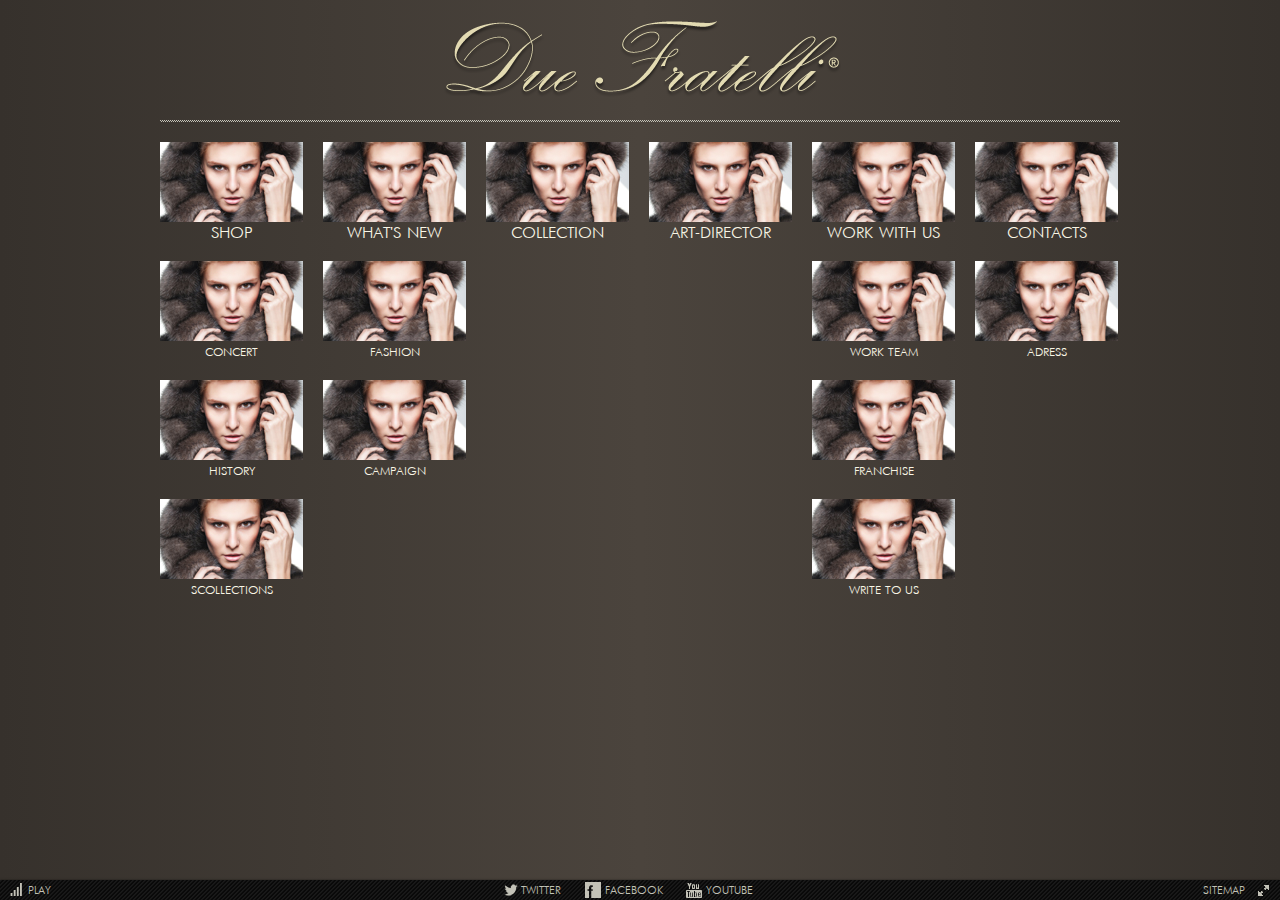
<file: sitemap.html>
<!doctype html>
<!--[if lte IE 8]><html lang="ru-RU" class="lteie8"><![endif]-->
<!--[if lt IE 9]>
	<script src="js/html5shiv.js"></script>
<![endif]-->
<!--[if gt IE 8]><!--><html lang="ru-RU"><!--<![endif]-->
<head>
	<meta charset="utf-8">
	<title>Template</title>
	<link rel="stylesheet" media="screen" href="css/screen.css">	
	<link rel="stylesheet" media="screen" href="css/video.css">
	<script src="js/jquery.min.js"></script>
	<script src="js/jquery.tools.min.js"></script>
	<script src="js/jquery.scrollTo-1.4.3.1-min.js"></script>	
	<script src="js/jquery.cycle.js"></script>	
	<script src="js/jquery.mousewheel.js"></script>	
	<script src="js/jquery.jscrollpane.js"></script>	
	<script src="js/jquery.masonry.min.js"></script>	
	<script src="js/jquery.easing.1.3.js"></script>	
	<script src="js/video.min.js"></script>	
	<script src="js/common.js"></script>
</head>
<body>
<!-- BEGIN .wrap -->
<div class="wrap sitemap">
	<!-- BEGIN .sitemap -->
	<div class="container">
		<div class="sitemap__logo">
			<a href="#">Due Fratelli</a>
		</div>
		<div class="hr hr_mod"></div>
		<div class="sitemap__list">
			<ul>
				<li>
					<div class="sitemap__item">
						<a href="#">
							<img src="img/pic19.jpg" alt="">
							<span><b>SHOP</b></span>
						</a>	
					</div>											
				</li>
				<li>
					<div class="sitemap__item">
						<a href="#">
							<img src="img/pic19.jpg" alt="">
							<span>concert</span>
						</a>	
					</div>											
				</li>
				<li>
					<div class="sitemap__item">
						<a href="#">
							<img src="img/pic19.jpg" alt="">
							<span>history</span>
						</a>	
					</div>											
				</li>
				<li>
					<div class="sitemap__item">
						<a href="#">
							<img src="img/pic19.jpg" alt="">
							<span>Scollections</span>
						</a>	
					</div>											
				</li>
			</ul>
			<ul>
				<li>
					<div class="sitemap__item">
						<a href="#">
							<img src="img/pic19.jpg" alt="">
							<span><b>what's new</b></span>
						</a>	
					</div>											
				</li>
				<li>
					<div class="sitemap__item">
						<a href="#">
							<img src="img/pic19.jpg" alt="">
							<span>fashion</span>
						</a>	
					</div>											
				</li>
				<li>
					<div class="sitemap__item">
						<a href="#">
							<img src="img/pic19.jpg" alt="">
							<span>campaign</span>
						</a>	
					</div>											
				</li>
			</ul>
			<ul>
				<li>
					<div class="sitemap__item">
						<a href="#">
							<img src="img/pic19.jpg" alt="">
							<span><b>collection</b></span>
						</a>	
					</div>											
				</li>
			</ul>
			<ul>
				<li>
					<div class="sitemap__item">
						<a href="#">
							<img src="img/pic19.jpg" alt="">
							<span><b>art-director</b></span>
						</a>	
					</div>											
				</li>
			</ul>
			<ul>
				<li>
					<div class="sitemap__item">
						<a href="#">
							<img src="img/pic19.jpg" alt="">
							<span><b>work with us</b></span>
						</a>	
					</div>											
				</li>
				<li>
					<div class="sitemap__item">
						<a href="#">
							<img src="img/pic19.jpg" alt="">
							<span>work team</span>
						</a>	
					</div>											
				</li>
				<li>
					<div class="sitemap__item">
						<a href="#">
							<img src="img/pic19.jpg" alt="">
							<span>franchise</span>
						</a>	
					</div>											
				</li>
				<li>
					<div class="sitemap__item">
						<a href="#">
							<img src="img/pic19.jpg" alt="">
							<span>write to us</span>
						</a>	
					</div>											
				</li>
			</ul>
			<ul>
				<li>
					<div class="sitemap__item">
						<a href="#">
							<img src="img/pic19.jpg" alt="">
							<span><b>contacts</b></span>
						</a>	
					</div>											
				</li>
				<li>
					<div class="sitemap__item">
						<a href="#">
							<img src="img/pic19.jpg" alt="">
							<span>adress</span>
						</a>	
					</div>											
				</li>					
			</ul>
			<div class="clr"></div>
		</div>
	</div>
	<!-- END .sitemap -->
</div>
<!-- END .wrap -->
<!-- BEGIN .footer -->
<footer class="footer">
	<div class="footer__play"><button>play<i></i></button></div>
	<div class="footer__sitemap"><a href="#">sitemap<i></i></a></div>
	<ul>		
		<li class="footer__tw"><a href="#"><span>twitter</span><i></i></a></li>		
		<li class="footer__fb"><a href="#"><span>facebook</span><i></i></a></li>
		<li class="footer__yt"><a href="#"><span>youtube</span><i></i></a></li>		
	</ul>
</footer>
<!-- END .footer -->
</body>
</html>
</file>
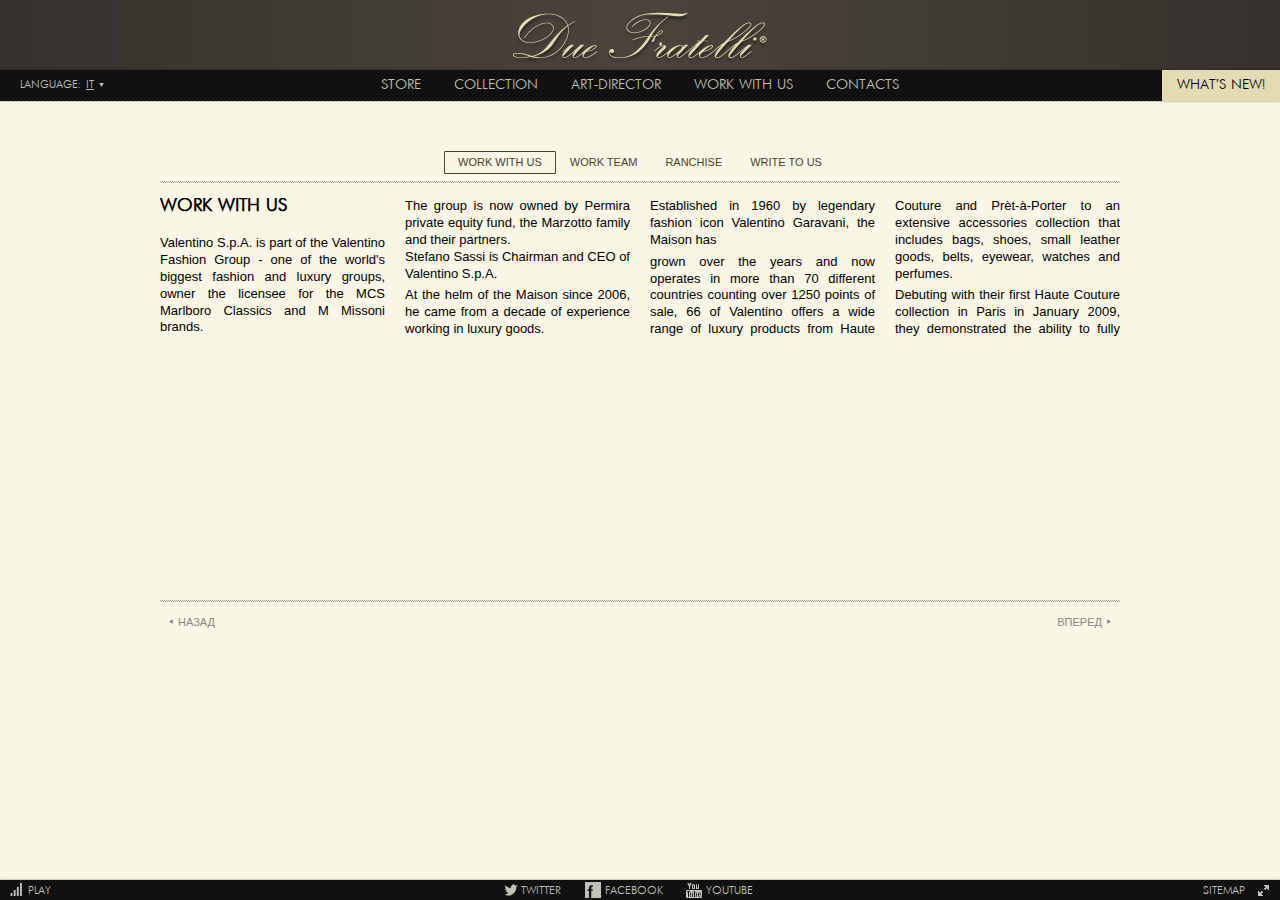
<file: work.html>
<!doctype html>
<!--[if lte IE 8]><html lang="ru-RU" class="lteie8"><![endif]-->
<!--[if lt IE 9]>
	<script src="js/html5shiv.js"></script>
<![endif]-->
<!--[if gt IE 8]><!--><html lang="ru-RU"><!--<![endif]-->
<head>
	<meta charset="utf-8">
	<title>Template</title>
	<link rel="stylesheet" media="screen" href="css/screen.css">	
	<script src="js/jquery.min.js"></script>
	<script src="js/jquery.tools.min.js"></script>
	<script src="js/jquery.scrollTo-1.4.3.1-min.js"></script>	
	<script src="js/jquery.cycle.js"></script>	
	<script src="js/jquery.mousewheel.js"></script>	
	<script src="js/jquery.jscrollpane.js"></script>	
	<script src="js/jquery.masonry.min.js"></script>	
	<script src="js/jquery.easing.1.3.js"></script>	
	<script src="js/common.js"></script>
</head>
<body>
<!-- BEGIN .wrap -->
<div class="wrap">
	<!-- BEGIN .header -->
	<header class="header">
		<div class="logo">
			<a href="#">Due Fratelli</a>
		</div>
	</header>
	<!-- END .header -->
	<!-- BEGIN .nav -->
	<nav class="nav-wrap">
		<div class="lang">
			<div class="lang__title">Language:</div>			
			<div class="lang__list">
				<span>It</span>
				<ul>
					<li>Ru</li>
					<li>En</li>
				</ul>
			</div>			
		</div>		
		<div class="nav">		
			<button class="nav__title"><span>Menu<i></i></span></button>
			<div class="nav__drop">
				<div class="nav__new nav__new_is"><button>what's new!</button></div>
				<ul class="nav__list">
					<li><a href="#">Store</a></li>
					<li><a href="#">Collection</a></li>
					<li><a href="#">Art-Director</a></li>
					<li><a href="#">Work with us</a></li>
					<li><a href="#">Contacts</a></li>		
				</ul>	
			</div>		
		</div>	
	</nav>
	<!-- END .nav -->
	<!-- BEGIN .container -->
	<div class="container">
		<!-- BEGIN .tabs -->
		<div class="tabs">
			<ul class="tabs__menu">
				<li id="tabs__m1" class="active" data-item="tabs__n1">work with us</li>
				<li id="tabs__m2" data-item="tabs__n2">work team</li>
				<li id="tabs__m3" data-item="tabs__n3">ranchise</li>
				<li id="tabs__m4" data-item="tabs__n4">write to us</li>
			</ul>
			<div class="hr"></div>
			<div class="tabs__content">
				<div class="tabs__inner">
					<div class="columns">
						<h2 id="tabs__n1" class="h2 tab-js" data-tab="tabs_m1">WORK WITH US</h2>
						<p>Valentino S.p.A. is part of the Valentino Fashion Group - one of the world's biggest fashion and luxury groups, owner the licensee for the MCS Marlboro Classics and M Missoni brands.</p>
						<p>The group is now owned by Permira private equity fund, the Marzotto family and their partners.<br>Stefano Sassi is Chairman and CEO of Valentino S.p.A.</p>
						<p>At the helm of the Maison since 2006, he came from a decade of experience working in luxury goods.</p>
						<p>Established in 1960 by legendary fashion icon Valentino Garavani, the Maison has</p>
						<p>grown over the years and now operates in more than 70 different countries counting over 1250 points of sale, 66 of Valentino offers a wide range of luxury products from Haute Couture and Prèt-à-Porter to an extensive accessories collection that includes bags, shoes, small leather goods, belts, eyewear, watches and perfumes.</p>
						<p>Debuting with their first Haute Couture collection in Paris in January 2009, they demonstrated the ability to fully understand and interpret the world of Valentino. Their creativity was well-received right from the start, Valentino offers a wide range of luxury products from Haute Couture and Prèt-à-Porter to an extensive accessories collection that includes bags, shoes, small leather goods, belts, eyewear, watches and perfumes.</p>
						<p>Maria Grazia Chiuri and Pierpaolo Piccioli have been appointed Valentino Creative Directors since October 2008. Maria Grazia and Pierpaolo reviously worked in close contact with Valentino Garavani for a decade,contributing to the international success of the accessories project.</p>
						<p>Maria Grazia Chiuri and Pierpaolo Piccioli have been appointed Valentino Creative Directors since October 2008. Maria Grazia and Pierpaolo reviously worked in close contact with Valentino Garavani for a decade,contributing to the international success of the accessories project.</p>
						<p>Debuting with their first Haute Couture collection in Paris in January 2009, they demonstrated the ability to fully understand and interpret the world of Valentino. Their creativity was well-received right from the start, obtaining unanimous approval in the world of fashion. Hollywood stars, socialites and fashion leaders have world of fashion. Hollywood stars, socialites and fashion leaders have worn and appreciated their creations. Jennifer Aniston chose a dress from their first Haute Couture collection for the 2009 Oscars. Rachel Weisz and Evangeline Lilly wore creations from their first Prêt-à-Porter collection at the 2009 Cannes Festival.</p>
						<h2 id="tabs__n2" class="h2 tab-js" data-tab="tabs_m2">WORK TEAM</h2>
						<p>Valentino S.p.A. is part of the Valentino Fashion Group - one of the world's biggest fashion and luxury groups, owner the licensee for the MCS Marlboro Classics and M Missoni brands.</p>
						<p>The group is now owned by Permira private equity fund, the Marzotto family and their partners.</p>
						<p>Stefano Sassi is Chairman and CEO of Valentino S.p.A.</p>
						<p>Debuting with their first Haute Couture collection in Paris in January 2009, they demonstrated the ability to fully understand and interpret the world of Valentino. Their creativity was well-received right from the start, Valentino offers a wide range of luxury products from Haute Couture and Prèt-à-Porter to an extensive accessories collection that includes bags, shoes, small leather goods, belts, eyewear, watches and perfumes.</p>
						<p>Maria Grazia Chiuri and Pierpaolo Piccioli have been appointed Valentino Creative Directors since October 2008. Maria Grazia and Pierpaolo reviously worked in close contact with Valentino Garavani for a decade,contributing to the international success of the accessories project.</p>
						<p>Debuting with their first Haute Couture collection in Paris in January 2009, they demonstrated the ability to fully understand and interpret the world of Valentino. Their creativity was well-received right from the start, obtaining unanimous approval in the world of fashion. Hollywood stars, socialites and fashion leaders have</p>
						<div class="columns__anchor"></div>
					</div>
					<div class="tabs__pic">
						<img src="img/pic9.jpg" alt="">
					</div>
					<div class="columns">						
						<p>designers, allowed them to make the most of Valentino’s iconic style.</p>
						<p>Debuting with their first Haute Couture collection in Paris in January 2009, they demonstrated the ability to fully understand and interpret the world of Valentino. Their creativity was well-received right from the start, obtaining unanimous approval in the world of fashion. Hollywood stars, socialites and fashion leaders have worn and appreciated their creations. Jennifer Aniston chose a dress from their first Haute Couture collection for the 2009 Oscars. Rachel Weisz and Evangeline Lilly wore creations from their first Prêt-à-Porter collection at the 2009 Cannes Festival.</p>
						<h2 id="tabs__n3" class="h2 tab-js" data-tab="tabs_m3">FRANCHISE</h2>
						<p>Valentino S.p.A. is part of the Valentino Fashion Group - one of the world's biggest fashion and luxury groups, owner the licensee for the MCS Marlboro Classics and M Missoni brands.</p>
						<p>The group is now owned by Permira private equity fund, the Marzotto family and their partners.</p>
						<p>Stefano Sassi is Chairman and CEO of Valentino S.p.A.</p>
						<p>At the helm of the Maison since 2006, he came from a decade of experience working in luxury goods.</p>
						<p>Established in 1960 by legendary fashion icon Valentino Garavani, the Maison has</p>
						<p>grown over the years and now operates in more than 70 different countries counting over 1250 points of sale, 66 of Valentino offers a wide range of luxury products from Haute Couture and Prèt-à-Porter to an extensive accessories collection that includes bags, shoes, small leather goods, belts, eyewear, watches and perfumes.</p>
						<p>Maria Grazia Chiuri and Pierpaolo Piccioli have been appointed Valentino Creative Directors since October 2008. Maria Grazia and Pierpaolo reviously worked in close contact with Valentino Garavani for a decade,contributing to the international success of the accessories project.</p>
						<p>Debuting with their first Haute Couture collection in Paris in January 2009, they demonstrated the ability to fully understand and interpret the world of Valentino. Their creativity was well-received right from the start, obtaining unanimous approval in the world of fashion. Hollywood stars, socialites and fashion leaders have</p>
						<p>Maria Grazia Chiuri and Pierpaolo Piccioli have been appointed Valentino Creative Directors since October 2008. Maria Grazia and Pierpaolo reviously worked in close contact with Valentino Garavani for a decade,contributing to the international success of the accessories project.</p>
						<div class="columns__anchor"></div>
					</div>
					<div class="tabs__pic">
						<img src="img/pic10.jpg" alt="">
					</div>		
					<div id="tabs__n4" class="tabs__feedback tab-js" data-tab="tabs_m4">
						<form action="">
							<p>We will deal with any questions you may have about cooperation</p>
							<input class="txt-field" type="text" placeholder="Name *">
							<input class="txt-field" type="text" placeholder="Surname *">
							<input class="txt-field" type="text" placeholder="Telephone *">
							<input class="txt-field" type="text" placeholder="E-mail *">
							<div class="txt-field txt-field_select" type="text">
								<span>Issue *</span>
								<ul>
									<li>What?</li>
									<li>Where?</li>
									<li>Why?</li>
									<li>How?</li>
								</ul>
							</div>
							<input class="txt-field" type="text" placeholder="Subject *">
							<textarea class="txt-area" placeholder="Message *"></textarea>
							<div class="checkbox">
								<input id="privacy-policy" type="checkbox"><i></i>
								<label for="privacy-policy">I have read and accepted the <a href="#">Privacy Policy</a></label>
							</div>
							<div class="tabs__btn">
								<input class="btn" type="submit" value="Отправить">
							</div>
						</form>
					</div>
				</div>
			</div>				
			<div class="hr"></div>
			<div class="tabs__nav">
				<button class="tabs__prev">НАЗАД</button>
				<button class="tabs__next">ВПЕРЕД</button>
			</div>			
		</div>
		<!-- END .tabs -->
	</div>
	<!-- END .container -->	
	<!-- BEGIN .push -->
	<div class="push"></div>
	<!-- END .push -->
</div>
<!-- END .wrap -->
<!-- BEGIN .footer -->
<footer class="footer">
	<div class="footer__play"><button>play<i></i></button></div>
	<div class="footer__sitemap"><a href="#">sitemap<i></i></a></div>
	<ul>		
		<li class="footer__tw"><a href="#"><span>twitter</span><i></i></a></li>		
		<li class="footer__fb"><a href="#"><span>facebook</span><i></i></a></li>
		<li class="footer__yt"><a href="#"><span>youtube</span><i></i></a></li>		
	</ul>
</footer>
<!-- END .footer -->
</body>
</html>
</file>
<file: css/screen.css>
.logo a, .sitemap__logo a { font: 0/0 a; text-shadow: none; color: transparent; }

@font-face { font-family: 'Futuris'; src: url("../fonts/Futuris-Cyrillic.woff"); }

* { margin: 0; padding: 0; }

html, body { height: 100%; }

body { background: #f9f6e6; font-family: Arial, Tahoma, sans-serif; font-weight: normal; font-size: 11px; }

header, footer, nav, section, aside { display: block; }

a img, fieldset { border: none; }

a { color: #37559a; text-decoration: none; }

li { list-style: none; }

input, textarea, button { border: none; outline: none; font-family: Arial,sans-serif; }

button { background: none; line-height: 1; cursor: pointer; }

table { border-spacing: 0; border-collapse: collapse; }

.h2 { font-family: 'Futuris', Arial, sans-serif; font-size: 18px; }

.h3 { font-family: 'Futuris', Arial, sans-serif; font-size: 13px; }

.clr { clear: both; }

.hr { height: 2px; background: url(../img/icons/hr.png); }

.hr_mod { background: url(../img/icons/hr1.png); }

.btn { display: inline-block; height: 21px; padding: 0 10px; border: 1px solid #4b412c; background: none; -webkit-box-shadow: rgba(0, 0, 0, 0.2) 0 1px 3px; -moz-box-shadow: rgba(0, 0, 0, 0.2) 0 1px 3px; box-shadow: rgba(0, 0, 0, 0.2) 0 1px 3px; color: #4b412c; font-size: 11px; text-transform: uppercase; white-space: nowrap; cursor: pointer; }
.btn:hover { border-color: #8e8165; color: #8e8165; }
.btn:active { border-color: #4b412c; background: #4b412c; color: #f9f6e6; }

.checkbox { position: relative; height: 18px; padding-left: 27px; margin-bottom: 15px; line-height: 18px; font-size: 11px; color: #888780; }
.checkbox a { text-decoration: underline; color: #888780; }
.checkbox input[type="checkbox"], .checkbox i { position: absolute; top: 0; left: 7px; width: 14px; height: 17px; }
.checkbox input[type="checkbox"] { z-index: 10; opacity: 0; }
.checkbox input[type="checkbox"]:checked + i { background: url('../img/icons-s4f62a9c2fd.png') 0 -706px no-repeat; width: 14px; height: 16px; }
.checkbox i { background: url('../img/icons-s4f62a9c2fd.png') 0 -1094px no-repeat; width: 14px; height: 16px; }

.wrap { position: relative; margin-bottom: -20px; min-height: 100%; height: auto !important; height: 100%; }

.push { height: 20px; clear: both; }

.container { width: 960px; margin: 0 auto; }
@media only screen and (max-width: 960px) { .container { width: auto; } }

.header { position: relative; width: 100%; height: 70px; background: #36312c; background-image: url('[data-uri]'); background-size: 100%; background-image: -webkit-gradient(linear, 0% 50%, 100% 50%, color-stop(0%, #36312c), color-stop(50%, #4b443d), color-stop(100%, #36312c)); background-image: -webkit-linear-gradient(left, #36312c, #4b443d 50%, #36312c 100%); background-image: -moz-linear-gradient(left, #36312c, #4b443d 50%, #36312c 100%); background-image: -o-linear-gradient(left, #36312c, #4b443d 50%, #36312c 100%); background-image: linear-gradient(left, #36312c, #4b443d 50%, #36312c 100%); -webkit-box-shadow: rgba(0, 0, 0, 0.5) 0 0 2px; -moz-box-shadow: rgba(0, 0, 0, 0.5) 0 0 2px; box-shadow: rgba(0, 0, 0, 0.5) 0 0 2px; overflow: hidden; z-index: 50; }

.header_mod { position: fixed; }
.header_mod .logo { min-width: 960px; }
@media only screen and (max-width: 960px) { .header_mod .logo { min-width: auto; } }

.logo { position: relative; height: 70px; }
.logo a { position: absolute; top: 0; left: 50%; margin-left: -130px; background: url('../img/icons-s4f62a9c2fd.png') 0 -130px no-repeat; width: 260px; height: 70px; }
@media only screen and (max-width: 960px) { .logo a { margin-left: -90px; background: url('../img/icons-s4f62a9c2fd.png') 0 -210px no-repeat; width: 180px; height: 70px; } }

.nav-btn { position: absolute; top: 27px; left: 20px; padding-right: 8px; font-family: 'Futuris', Arial, sans-serif; font-size: 11px; color: #c3c2b7; text-transform: uppercase; text-decoration: underline; z-index: 10; }
.nav-btn:after { content: ""; position: absolute; top: 3px; right: 0; background: url('../img/icons-s4f62a9c2fd.png') 0 -1562px no-repeat; width: 5px; height: 4px; }

.nav-btn_open:after { background: url('../img/icons-s4f62a9c2fd.png') 0 -1576px no-repeat; width: 5px; height: 4px; }

.nav-wrap { position: relative; width: 100%; height: 31px; background: url(../img/icons/nav-bg.png); -webkit-box-shadow: rgba(0, 0, 0, 0.5) 0 0 2px; -moz-box-shadow: rgba(0, 0, 0, 0.5) 0 0 2px; box-shadow: rgba(0, 0, 0, 0.5) 0 0 2px; text-align: center; text-transform: uppercase; z-index: 100; }

.nav-wrap_mod { display: none; position: fixed; top: 70px; }
@media only screen and (max-width: 960px) { .nav-wrap_mod .lang { left: auto; right: 5px; } }

.nav { position: absolute; top: 0; left: 0; width: 100%; }
@media only screen and (max-width: 960px) { .nav { background: #f9f6e6; } }

.nav_normal .nav__drop { display: block !important; }

@media only screen and (max-width: 960px) { .nav__drop { display: none; } }

.nav__list { text-align: center; }
.nav__list li { display: inline-block; }
.nav__list li a { display: block; height: 31px; padding: 0 15px; line-height: 31px; font-family: 'Futuris', Arial, sans-serif; font-size: 14px; color: #c3c2b7; }
.nav__list li a:hover { color: #f9f6e6; }
.nav__list li a.active { background: #f9f6e6; color: #4b412c; cursor: default; }
@media only screen and (max-width: 960px) { .nav__list li a { color: #4b412c; }
  .nav__list li a:hover { color: #4b412c; } }
@media only screen and (max-width: 960px) { .nav__list li { display: block; border-bottom: 1px solid #4a433d; } }

.nav__title span, .nav__title button, .nav__new span, .nav__new button { font-family: 'Futuris', Arial, sans-serif; font-size: 14px; text-transform: uppercase; }

.nav__title { display: none; width: 100%; background: #e3dbb2; border-bottom: 1px solid #4a433d; height: 31px; line-height: 31px; cursor: pointer; }
.nav__title span { position: relative; }
.nav__title i { position: absolute; top: 4px; right: -12px; background: url('../img/icons-s4f62a9c2fd.png') 0 -1605px no-repeat; width: 5px; height: 4px; }
@media only screen and (max-width: 960px) { .nav__title { display: block; } }
.nav__title.active i { background: url('../img/icons-s4f62a9c2fd.png') 0 -1619px no-repeat; width: 5px; height: 4px; }

.nav__new { position: absolute; top: 0; right: 0; background: #e3dbb2; }
.nav__new button { height: 31px; padding: 0 15px; line-height: 31px; color: #000; }
@media only screen and (max-width: 960px) { .nav__new { position: relative; padding: 0; background: none; border-bottom: 1px solid #4a433d; }
  .nav__new button { width: 100%; color: #4b412c; } }

.nav__new_is { -webkit-animation: flashing 2s linear infinite; -moz-animation: flashing 2s linear infinite; -ms-animation: flashing 2s linear infinite; -o-animation: flashing 2s linear infinite; animation: flashing 2s linear infinite; }

@-moz-keyframes flashing { 0% { background: #fff; color: #000; }
  50% { background: #808080; color: #000; }
  100% { background: #fff; color: #000; } }

@-webkit-keyframes flashing { 0% { background: #fff; color: #000; }
  50% { background: #808080; color: #000; }
  100% { background: #fff; color: #000; } }

@-o-keyframes flashing { 0% { background: #fff; color: #000; }
  50% { background: #808080; color: #000; }
  100% { background: #fff; color: #000; } }

@-ms-keyframes flashing { 0% { background: #fff; color: #000; }
  50% { background: #808080; color: #000; }
  100% { background: #fff; color: #000; } }

@keyframes flashing { 0% { background: #fff; color: #000; }
  50% { background: #808080; color: #000; }
  100% { background: #fff; color: #000; } }

.lang { position: absolute; top: 0; left: 20px; height: 31px; font-family: 'Futuris', Arial, sans-serif; font-size: 11px; color: #c3c2b7; z-index: 10; }
@media only screen and (max-width: 960px) { .lang { top: -51px; left: 5px; } }

.lang_resize span, .lang_resize ul, .lang_resize li { float: left; }
.lang_resize ul { display: block !important; }

.lang__title { float: left; height: 31px; line-height: 31px; }
@media only screen and (max-width: 960px) { .lang__title { display: none; } }

.lang__list { position: relative; float: left; padding: 10px 0 0 5px; }
.lang__list span { position: relative; display: block; padding: 0 10px 0 0; text-decoration: underline; text-align: left; cursor: pointer; text-align: center; }
.lang__list span:after { content: ''; position: absolute; top: 3px; right: 0; background: url('../img/icons-s4f62a9c2fd.png') 0 -1562px no-repeat; width: 5px; height: 4px; }
@media only screen and (max-width: 960px) { .lang__list span { padding: 0 5px 10px 0; }
  .lang__list span:after { display: none; } }
.lang__list ul { display: none; }
.lang__list li { margin-bottom: 10px; text-align: left; cursor: pointer; text-align: center; }
@media only screen and (max-width: 960px) { .lang__list li { padding: 0 5px 0 0; } }
.lang__list.open ul { position: absolute; top: -1px; left: -7px; padding: 10px 10px 0 10px; background: #e3dbb2; color: #4b412c; border: 1px solid #4b412c; }
.lang__list.open li:hover { text-decoration: underline; }

.lang_resize .active { text-decoration: underline; }
.lang_resize span { display: none; }

.footer { position: relative; width: 100%; height: 20px; background: url(../img/icons/nav-bg.png); -webkit-box-shadow: rgba(0, 0, 0, 0.5) 0 0 2px; -moz-box-shadow: rgba(0, 0, 0, 0.5) 0 0 2px; box-shadow: rgba(0, 0, 0, 0.5) 0 0 2px; overflow: hidden; }
.footer ul { text-align: center; }
.footer li { display: inline-block; margin: 0 10px; }
@media only screen and (max-width: 960px) { .footer li { margin: 0 3px; } }
.footer a, .footer button { position: relative; display: block; height: 20px; padding-left: 20px; line-height: 22px; font-family: 'Futuris', Arial, sans-serif; font-size: 11px; color: #c3c2b7; text-transform: uppercase; }
.footer a:hover, .footer button:hover { color: #f9f6e6; }
.footer i { position: absolute; top: 2px; left: 0; }

.footer__play { float: left; margin: 0 20px 0 8px; }
.footer__play button { font-family: 'Futuris', Arial, sans-serif; }
.footer__play i { top: 1px; background: url('../img/icons-s4f62a9c2fd.png') 0 -1506px no-repeat; width: 16px; height: 16px; }
.footer__play:hover i { background: url('../img/icons-s4f62a9c2fd.png') 0 -1480px no-repeat; width: 16px; height: 16px; }

.footer__tw i { left: 2px; background: url('../img/icons-s4f62a9c2fd.png') 0 -1068px no-repeat; width: 16px; height: 16px; }
.footer__tw:hover i { background: url('../img/icons-s4f62a9c2fd.png') 0 -1011px no-repeat; width: 16px; height: 16px; }

.footer__fb i { background: url('../img/icons-s4f62a9c2fd.png') 0 -1454px no-repeat; width: 16px; height: 16px; }
.footer__fb:hover i { background: url('../img/icons-s4f62a9c2fd.png') 0 -1428px no-repeat; width: 16px; height: 16px; }

.footer__yt i { background: url('../img/icons-s4f62a9c2fd.png') 0 -1238px no-repeat; width: 16px; height: 16px; }
.footer__yt:hover i { background: url('../img/icons-s4f62a9c2fd.png') 0 -1264px no-repeat; width: 16px; height: 16px; }

@media only screen and (max-width: 960px) { .footer__fb span, .footer__tw span, .footer__yt span { display: none; } }

.footer__sitemap { float: right; margin: 0 9px 0 20px; }
.footer__sitemap a { padding: 0 26px 0 0; }
@media only screen and (max-width: 960px) { .footer__sitemap a { padding: 0 6px 0 0; } }
.footer__sitemap i { left: auto; right: 0; background: url('../img/icons-s4f62a9c2fd.png') 0 -1354px no-repeat; width: 16px; height: 16px; }
@media only screen and (max-width: 960px) { .footer__sitemap i { display: none; } }
.footer__sitemap:hover i { background: url('../img/icons-s4f62a9c2fd.png') 0 -1380px no-repeat; width: 16px; height: 16px; }

.share { float: right; margin: 9px 6px 0 0; }
.share li { float: left; height: 21px; margin-right: 6px; line-height: 21px; font-size: 11px; text-transform: uppercase; color: #888780; }
.share a { display: block; }

.share__fb { background: url('../img/icons-s4f62a9c2fd.png') 0 -450px no-repeat; width: 19px; height: 21px; }
.share__fb:hover { background: url('../img/icons-s4f62a9c2fd.png') 0 -419px no-repeat; width: 19px; height: 21px; }
.share__fb:active { background: url('../img/icons-s4f62a9c2fd.png') 0 -1037px no-repeat; width: 19px; height: 21px; }

.share__vk { background: url('../img/icons-s4f62a9c2fd.png') 0 -388px no-repeat; width: 19px; height: 21px; }
.share__vk:hover { background: url('../img/icons-s4f62a9c2fd.png') 0 -675px no-repeat; width: 19px; height: 21px; }
.share__vk:active { background: url('../img/icons-s4f62a9c2fd.png') 0 -887px no-repeat; width: 19px; height: 21px; }

.share__tw { background: url('../img/icons-s4f62a9c2fd.png') 0 -357px no-repeat; width: 19px; height: 21px; }
.share__tw:hover { background: url('../img/icons-s4f62a9c2fd.png') 0 -644px no-repeat; width: 19px; height: 21px; }
.share__tw:active { background: url('../img/icons-s4f62a9c2fd.png') 0 -825px no-repeat; width: 19px; height: 21px; }

.logo a, .sitemap__logo a { font: 0/0 a; text-shadow: none; color: transparent; }

@font-face { font-family: 'Futuris'; src: url("../fonts/Futuris-Cyrillic.woff"); }

/*styles for layouts*/
.columns { -webkit-column-width: 225px; -moz-column-width: 225px; column-width: 225px; -webkit-column-gap: 20px; -moz-column-gap: 20px; column-gap: 20px; text-align: justify; }

.columns2 { -webkit-column-count: 2; -moz-column-count: 2; column-count: 2; -webkit-column-gap: 20px; -moz-column-gap: 20px; column-gap: 20px; text-align: justify; }
@media only screen and (max-width: 960px) { .columns2 { padding: 0 10px 10px 10px; -webkit-column-count: 1; -moz-column-count: 1; column-count: 1; } }

.logo a, .sitemap__logo a { font: 0/0 a; text-shadow: none; color: transparent; }

@font-face { font-family: 'Futuris'; src: url("../fonts/Futuris-Cyrillic.woff"); }

.cover { position: relative; }
.cover li { background-size: cover; background-repeat: no-repeat; background-position: 0 0; }
@media only screen and (max-width: 480px) { .cover li { background-position: 100% 0; } }

.cover__video { position: absolute; left: 100px; bottom: 70px; border: 2px solid #fff; -webkit-box-shadow: rgba(0, 0, 0, 0.4) 0 5px 10px; -moz-box-shadow: rgba(0, 0, 0, 0.4) 0 5px 10px; box-shadow: rgba(0, 0, 0, 0.4) 0 5px 10px; z-index: 10; }
.cover__video img { display: block; }
.cover__video i { position: absolute; top: 50%; left: 50%; margin: -22px 0 0 -22px; background: url('../img/icons-s4f62a9c2fd.png') 0 -495px no-repeat; width: 44px; height: 44px; }
@media only screen and (max-width: 960px) { .cover__video { left: 50%; bottom: 25px; margin-left: -117px; } }

.cover__detail { position: absolute; top: 50%; left: 50%; text-align: center; font-family: 'Futuris', Arial, sans-serif; }
@media only screen and (max-width: 960px) { .cover__detail { position: relative; top: 30px; left: 0; padding-bottom: 180px; } }

.cover__detail_dark { color: #4b412c; }
.cover__detail_dark .cover__title:before { background: url('../img/icons-s4f62a9c2fd.png') 0 -592px no-repeat; width: 91px; height: 16px; }
.cover__detail_dark .cover__made-title span:before { background: url('../img/icons-s4f62a9c2fd.png') 0 -1338px no-repeat; width: 16px; height: 6px; }
.cover__detail_dark .cover__made-title span:after { background: url('../img/icons-s4f62a9c2fd.png') 0 -1306px no-repeat; width: 16px; height: 6px; }

.cover__detail_light { color: #f9f6e6; }
.cover__detail_light .cover__title:before { background: url('../img/icons-s4f62a9c2fd.png') 0 -618px no-repeat; width: 91px; height: 16px; }
.cover__detail_light .cover__made-title span:before { background: url('../img/icons-s4f62a9c2fd.png') 0 -1322px no-repeat; width: 16px; height: 6px; }
.cover__detail_light .cover__made-title span:after { background: url('../img/icons-s4f62a9c2fd.png') 0 -1290px no-repeat; width: 16px; height: 6px; }

.cover__title, .cover__date { font-size: 40px; text-transform: uppercase; }
@media only screen and (max-width: 960px) { .cover__title, .cover__date { font-size: 30px; } }

.cover__title { position: relative; padding-top: 33px; }
.cover__title:before { content: ""; position: absolute; top: 0; left: 50%; margin-left: -45px; }

.cover__date { margin-bottom: 27px; }
@media only screen and (max-width: 960px) { .cover__date { margin-bottom: 17px; } }

.cover__made-title { margin-bottom: 13px; }
.cover__made-title span { position: relative; font-size: 14px; }
.cover__made-title span:before, .cover__made-title span:after { content: ""; position: absolute; top: 5px; }
.cover__made-title span:before { left: -24px; }
.cover__made-title span:after { right: -24px; }
@media only screen and (max-width: 960px) { .cover__made-title span { font-size: 10px; } }

.cover__made-person { font-size: 18px; }
.cover__made-person span { margin: 0 5px; font-size: 11px; }
@media only screen and (max-width: 960px) { .cover__made-person { font-size: 13px; } }

.logo a, .sitemap__logo a { font: 0/0 a; text-shadow: none; color: transparent; }

@font-face { font-family: 'Futuris'; src: url("../fonts/Futuris-Cyrillic.woff"); }

.news { display: none; position: absolute; top: 101px; left: 0; background: #e3dbb2; overflow: hidden; z-index: 50; }

.news__wrap { position: relative; padding: 20px 0 0 10px; }

.news__close { position: absolute; top: 20px; right: 5px; background: url('../img/icons-s4f62a9c2fd.png') 0 -1406px no-repeat; width: 12px; height: 12px; z-index: 10; }

.news__list { position: relative; overflow: auto; outline: none; }
.news__list li { display: inline-block; width: 230px; margin: 0 20px 20px 0; font-size: 0; }
.news__list li .hr { margin-top: 20px; }
.news__list li:hover img { -webkit-box-shadow: rgba(0, 0, 0, 0.4) 0 4px 14px; -moz-box-shadow: rgba(0, 0, 0, 0.4) 0 4px 14px; box-shadow: rgba(0, 0, 0, 0.4) 0 4px 14px; }
.news__list li:hover .news__desc a { text-decoration: underline; }

.news__pic img { display: block; }

.news__cat { margin: 5px 0 2px 0; }
.news__cat a { font-size: 12px; color: #888780; text-transform: uppercase; }

.news__desc a { font-size: 18px; color: #000; text-transform: uppercase; }
.news__desc p { padding: 5px 0 0 0; font-size: 12px; color: #5b5b56; }

.jspContainer { padding-left: 10px; overflow: hidden; position: relative; }

.jspPane { position: absolute; }

.jspVerticalBar { position: absolute; top: 17px; right: 15px; width: 12px; height: 100%; background: red; }

.jspCap { display: none; }

.jspTrack { background: #d5cda8; position: relative; }

.jspDrag { background: #b9b192; position: relative; top: 0; left: 0; cursor: pointer; }

.jspDragTop { position: absolute; top: 50%; left: 2px; margin-top: -2px; background: url('../img/icons-s4f62a9c2fd.png') 0 -1647px no-repeat; width: 8px; height: 5px; }

.tabs { padding-top: 50px; }
@media only screen and (max-width: 960px) { .tabs { padding-top: 7px; } }

.tabs__menu { padding-bottom: 7px; text-align: center; font-size: 0; }
.tabs__menu li { display: inline-block; height: 21px; line-height: 21px; padding: 0 13px; border: 1px solid #f9f6e6; -webkit-border-radius: 1px; -moz-border-radius: 1px; -ms-border-radius: 1px; -o-border-radius: 1px; border-radius: 1px; font-size: 11px; color: #4b412c; text-transform: uppercase; cursor: pointer; }
.tabs__menu li.active { border-color: #4b412c; cursor: default; }
@media only screen and (max-width: 960px) { .tabs__menu li { padding: 0 5px; } }

.tabs__nav { padding: 15px 0 50px 0; overflow: hidden; }
@media only screen and (max-width: 960px) { .tabs__nav { padding: 15px 0; display: none; } }

.tabs__prev, .tabs__next { position: relative; cursor: pointer; font-size: 11px; text-transform: uppercase; color: #888780; }
.tabs__prev:hover, .tabs__next:hover { text-decoration: underline; }
.tabs__prev:active, .tabs__next:active { color: #000; text-decoration: none; }
.tabs__prev:before, .tabs__prev:after, .tabs__next:before, .tabs__next:after { content: ""; position: absolute; top: 2px; }

.tabs__prev { float: left; padding-left: 18px; }
.tabs__prev:after { left: 9px; background: url('../img/icons-s4f62a9c2fd.png') 0 -1590px no-repeat; width: 4px; height: 5px; }

.tabs__next { float: right; padding-right: 18px; }
.tabs__next:before { right: 9px; background: url('../img/icons-s4f62a9c2fd.png') 0 -1532px no-repeat; width: 4px; height: 5px; }

.tabs__adress { float: left; width: 960px; }
.tabs__adress strong { display: block; text-align: center; font-size: 13px; color: #000; }
@media only screen and (max-width: 960px) { .tabs__adress { float: none; width: auto; } }

.tabs__map { width: 720px; margin: 10px 0 0 119px; }
.tabs__map iframe { border: 1px solid #c3c3bf; }
@media only screen and (max-width: 960px) { .tabs__map { margin: 10px 0 0 0; } }

.tabs__phones { float: left; padding-left: 110px; }
.tabs__phones p { font-size: 13px; font-weight: bold; }
.tabs__phones img { margin: 15px 0 10px -40px; }
.tabs__phones dl { text-transform: uppercase; }
.tabs__phones dt { height: 25px; line-height: 25px; cursor: pointer; }
.tabs__phones dt.active span:after { top: 6px; background: url('../img/icons-s4f62a9c2fd.png') 0 -1605px no-repeat; width: 5px; height: 4px; }
.tabs__phones span { position: relative; padding-right: 10px; font-size: 13px; font-weight: bold; color: #4b412c; }
.tabs__phones span:after { content: ''; position: absolute; top: 5px; right: 0; background: url('../img/icons-s4f62a9c2fd.png') 0 -1547px no-repeat; width: 4px; height: 5px; }
.tabs__phones dd { display: none; }
.tabs__phones dd, .tabs__phones a { font-family: 'Futuris', Arial, sans-serif; font-size: 24px; color: #000; font-weight: bold; }
@media only screen and (max-width: 960px) { .tabs__phones { float: none; width: 320px; margin: 0 auto 30px; padding: 0; } }

.tabs__content { position: relative; width: 960px; height: 387px; margin: 15px 0; overflow: hidden; color: #000; }
@media only screen and (max-width: 960px) { .tabs__content { overflow: auto; } }
.tabs__content .h2 { margin: 25px 0 20px 0; }
.tabs__content .h2:first-child { margin: 0 0 20px 0; }
.tabs__content p { margin-bottom: 5px; font-size: 13px; line-height: 1.3; }
@media only screen and (max-width: 960px) { .tabs__content { width: auto; height: auto; padding: 0 10px; } }

.tabs__inner { position: relative; top: 0; left: 0; width: 50000em; height: 387px; }
.tabs__inner .columns { position: relative; left: 0; float: left; height: 387px; margin-right: 20px; }
@media only screen and (max-width: 960px) { .tabs__inner .columns { float: none; width: auto; height: auto; margin-right: 0px; -webkit-column-width: auto; -moz-column-width: auto; column-width: auto; -webkit-column-gap: 0; -moz-column-gap: 0; column-gap: 0; } }
.tabs__inner .columns_last { margin-right: 0px; }
@media only screen and (max-width: 960px) { .tabs__inner { width: auto; height: auto; } }

.tabs__feedback { float: left; width: 960px; }
.tabs__feedback form { width: 342px; margin: 0 auto; }
.tabs__feedback form p { padding: 0 0 11px 9px; font-size: 13px; font-weight: bold; color: #000; }
@media only screen and (max-width: 480px) { .tabs__feedback form { width: 282px; } }
@media only screen and (max-width: 960px) { .tabs__feedback { width: 100%; margin-top: 20px; } }

.tabs__contacts { float: left; width: 960px; }
.tabs__contacts .tabs__feedback { float: right; width: auto; padding: 0 68px 0 70px; border-left: 1px solid #ccc8bb; }
.tabs__contacts .tabs__feedback form { margin: 0; }
@media only screen and (max-width: 960px) { .tabs__contacts { float: none; width: auto; }
  .tabs__contacts .tabs__feedback { float: none; width: 342px; margin: 0 auto 20px; padding: 0; border: none; } }

.tabs__pic { float: left; margin-right: 20px; }
@media only screen and (max-width: 960px) { .tabs__pic { display: none; } }

.tabs__btn { text-align: center; }

.txt-field, .txt-area { width: 324px; height: 20px; padding: 0 8px; margin-bottom: 6px; border: 1px solid #c0beb3; background: #fff; font-size: 11px; }
.txt-field::-webkit-input-placeholder, .txt-area::-webkit-input-placeholder { color: #888780; }
.txt-field:-moz-placeholder, .txt-area:-moz-placeholder { color: #888780; }
@media only screen and (max-width: 480px) { .txt-field, .txt-area { width: 270px; padding: 0 5px; } }

.txt-area { height: 95px; padding: 4px 8px; }
@media only screen and (max-width: 480px) { .txt-area { padding: 4px 5px; } }

.txt-field_select { position: relative; width: 340px; padding: 0; line-height: 20px; }
.txt-field_select span { position: relative; display: block; padding: 0 8px; font-size: 11px; color: #888780; cursor: pointer; }
.txt-field_select span:after { content: ''; position: absolute; top: 8px; right: 7px; background: url('../img/icons-s4f62a9c2fd.png') 0 -1605px no-repeat; width: 5px; height: 4px; }
.txt-field_select span.open:after { background: url('../img/icons-s4f62a9c2fd.png') 0 -1619px no-repeat; width: 5px; height: 4px; }
.txt-field_select ul { display: none; position: absolute; top: 20px; left: -1px; width: 340px; border: 1px solid #c0beb3; border-width: 0 1px 1px 1px; background: #fff; font-size: 11px; }
.txt-field_select li { padding: 0 8px; cursor: pointer; color: #888780; }
.txt-field_select li:hover { background: #e3dbb2; color: #4b412c; }
@media only screen and (max-width: 480px) { .txt-field_select { width: 280px; }
  .txt-field_select ul { width: 280px; } }

.director { position: relative; padding-left: 490px; }
@media only screen and (max-width: 960px) { .director { padding: 0; } }
.director img { position: absolute; top: 0; right: 490px; }
@media only screen and (max-width: 960px) { .director img { position: relative; right: 0; width: 100%; } }
.director p { font-size: 13px; text-align: justify; color: #000; }
@media only screen and (max-width: 960px) { .director .columns { padding: 0 10px 20px 10px; -webkit-column-width: auto; -moz-column-width: auto; column-width: auto; } }

.director__title { margin-bottom: 15px; font-family: 'Futuris', Arial, sans-serif; color: #4b412c; }
@media only screen and (max-width: 960px) { .director__title { padding: 0 10px; } }
.director__title .h1 { padding: 17px 0 5px 0; font-size: 40px; }
.director__title span { font-size: 18px; }

.article { padding-top: 70px; }

.article__pic { position: relative; background: url(../img/icons/article-bg.png); }
.article__pic img { display: block; width: 100%; }
.article__pic .container { position: relative; z-index: 5; }

.article__scroll { position: absolute; right: 100px; bottom: 25px; margin-left: 43%; font-family: 'Futuris', Arial, sans-serif; font-size: 11px; color: #c3c2b7; text-transform: uppercase; -webkit-animation: scrollcolor 1s linear infinite; -moz-animation: scrollcolor 1s linear infinite; -ms-animation: scrollcolor 1s linear infinite; -o-animation: scrollcolor 1s linear infinite; animation: scrollcolor 1s linear infinite; z-index: 10; }
.article__scroll:after { content: ""; position: absolute; left: 50%; bottom: -7px; margin-left: -3px; background: url('../img/icons-s4f62a9c2fd.png') 0 -1562px no-repeat; width: 5px; height: 4px; }
@media only screen and (max-width: 960px) { .article__scroll { right: 5px; margin-left: 0px; } }

@-moz-keyframes scrollcolor { 0% { opacity: 0; }
  50% { opacity: 1; }
  100% { opacity: 0; } }

@-webkit-keyframes scrollcolor { 0% { opacity: 0; }
  50% { opacity: 1; }
  100% { opacity: 0; } }

@-o-keyframes scrollcolor { 0% { opacity: 0; }
  50% { opacity: 1; }
  100% { opacity: 0; } }

@-ms-keyframes scrollcolor { 0% { opacity: 0; }
  50% { opacity: 1; }
  100% { opacity: 0; } }

@keyframes scrollcolor { 0% { opacity: 0; }
  50% { opacity: 1; }
  100% { opacity: 0; } }

.article__desc { position: absolute; top: 185px; left: 0; width: 80%; padding: 0 10%; text-align: center; color: #fff; }
@media only screen and (max-width: 960px) { .article__desc { top: 50px; } }

.article__date { position: relative; margin-bottom: 10px; font-size: 18px; }
.article__date:before { content: ""; position: absolute; top: -42px; left: 50%; margin-left: -45px; background: url('../img/icons-s4f62a9c2fd.png') 0 -618px no-repeat; width: 91px; height: 16px; }
@media only screen and (max-width: 768px) { .article__date { font-size: 14px; } }

.article__title { font-family: 'Futuris', Arial, sans-serif; font-size: 40px; line-height: 1.3; }
@media only screen and (max-width: 768px) { .article__title { font-size: 24px; } }
@media only screen and (max-width: 480px) { .article__title { font-size: 16px; } }

.article__nav { overflow: hidden; }

.article__back { float: left; height: 38px; line-height: 38px; }
.article__back a { position: relative; padding-left: 18px; font-size: 11px; text-transform: uppercase; color: #888780; }
.article__back a:before { content: ""; position: absolute; top: 5px; left: 9px; background: url('../img/icons-s4f62a9c2fd.png') 0 -1590px no-repeat; width: 4px; height: 5px; }
.article__back a:hover { text-decoration: underline; }
.article__back a:active { text-decoration: none; color: #000; }

.article__content { padding: 40px 100px 45px 100px; }
.article__content .h2 { margin-bottom: 15px; font-size: 26px; color: #4b412c; text-align: center; font-weight: normal; }
.article__content p { margin-bottom: 7px; font-size: 13px; color: #000; }
@media only screen and (max-width: 960px) { .article__content { padding: 40px 10px 45px 10px; }
  .article__content .columns2 { -webkit-column-count: 1; -webkit-column-gap: auto; -moz-column-count: 1; -moz-column-gap: auto; column-count: 1; column-gap: auto; } }

.article__media { margin-bottom: 25px; text-align: center; font-size: 0; }
.article__media li { display: inline-block; width: 150px; padding: 0 10px 20px 10px; border-top: 1px solid #ccc8bb; border-bottom: 1px solid #ccc8bb; cursor: pointer; }
.article__media span { display: block; padding: 10px 0; text-align: center; font-family: 'Futuris', Arial, sans-serif; font-size: 14px; color: #4b412c; text-transform: uppercase; }
.article__media img { display: block; }
.article__media img:hover { -webkit-box-shadow: rgba(0, 0, 0, 0.2) 0 2px 5px; -moz-box-shadow: rgba(0, 0, 0, 0.2) 0 2px 5px; box-shadow: rgba(0, 0, 0, 0.2) 0 2px 5px; }

.article__video i { position: relative; display: block; }
.article__video i:before { content: ""; position: absolute; top: 50%; left: 50%; margin: -17px 0 0 -17px; background: url('../img/icons-s4f62a9c2fd.png') 0 -549px no-repeat; width: 33px; height: 33px; }

.related { overflow: hidden; margin-bottom: 40px; }
.related .h1 { padding: 0 0 5px 5px; font-family: 'Futuris', Arial, sans-serif; font-size: 26px; color: #000; text-transform: uppercase; }

.related__list ul { padding: 3px 5px 8px 8px; margin: -3px -30px 0 -5px; overflow: hidden; }
@media only screen and (max-width: 960px) { .related__list ul { padding: 3px 0 8px 0; margin: -3px 0 0 0; text-align: center; } }
.related__list li { float: left; width: 300px; padding: 5px; margin-right: 12px; }
.related__list li:hover { padding: 4px 5px 5px 5px; margin-top: -2px; border-top: 3px solid #494033; -webkit-box-shadow: rgba(0, 0, 0, 0.2) 0 -1px 15px, rgba(0, 0, 0, 0.2) 0 -1px 4px; -moz-box-shadow: rgba(0, 0, 0, 0.2) 0 -1px 15px, rgba(0, 0, 0, 0.2) 0 -1px 4px; box-shadow: rgba(0, 0, 0, 0.2) 0 -1px 15px, rgba(0, 0, 0, 0.2) 0 -1px 4px; }
.related__list li:hover .related__title { text-decoration: underline; }
@media only screen and (max-width: 960px) { .related__list li { float: none; display: inline-block; margin-right: 0px; vertical-align: top; } }
.related__list img { display: block; }

.related__date { padding-top: 2px; margin-bottom: 8px; font-size: 12px; color: #888780; text-transform: uppercase; }

.related__title { display: block; padding: 6px 0; font-size: 18px; text-transform: uppercase; color: #000; }

.related__desc { width: 300px; height: 63px; overflow: hidden; text-overflow: ellipsis; }
.related__desc p { font-size: 12px; color: #5b5b56; }

.collection { position: relative; padding: 20px; }
@media only screen and (max-width: 480px) { .collection { padding: 5px; } }

.collection__close { position: absolute; top: 4px; right: 4px; background: url('../img/icons-s4f62a9c2fd.png') 0 -1406px no-repeat; width: 12px; height: 12px; z-index: 10; }

.collection__list { position: absolute; left: 0; white-space: nowrap; font-size: 0; }
@media only screen and (max-width: 480px) { .collection__list { position: relative; left: 0; margin-bottom: 40px; white-space: normal; } }

.collection__wrap { position: relative; overflow: hidden; }

.collection__about { width: 310px; padding-right: 20px; }
@media only screen and (max-width: 480px) { .collection__about { width: auto; padding: 0; } }

.collection__about, .collection__pic { display: inline-block; white-space: normal; vertical-align: top; }
@media only screen and (max-width: 480px) { .collection__about, .collection__pic { display: block; margin-bottom: 20px; } }

.collection__desc { margin: 0 0 40px 0; font-size: 12px; }
.collection__desc .h2 { margin-bottom: 15px; }
.collection__desc p { margin-bottom: 7px; text-align: justify; }

.collection__continue { font-size: 12px; text-align: right; }
.collection__continue a { position: relative; padding-right: 10px; color: #4b412c; text-decoration: underline; }
.collection__continue a:after { content: ""; position: absolute; top: 6px; right: 2px; background: url('../img/icons-s4f62a9c2fd.png') 0 -1547px no-repeat; width: 4px; height: 5px; }

.collection__video { margin-bottom: 20px; }
.collection__video .h2 { margin-bottom: 5px; text-transform: uppercase; }
.collection__video a { position: relative; display: block; width: 305px; border: 2px solid #fff; -webkit-box-shadow: rgba(0, 0, 0, 0.2) 0 1px 2px; -moz-box-shadow: rgba(0, 0, 0, 0.2) 0 1px 2px; box-shadow: rgba(0, 0, 0, 0.2) 0 1px 2px; }
.collection__video a:after { content: ""; position: absolute; top: 50%; left: 50%; margin: -29px 0 0 -29px; background: url('../img/icons-s4f62a9c2fd.png') 0 -290px no-repeat; width: 57px; height: 57px; }
.collection__video a img { display: block; }
@media only screen and (max-width: 480px) { .collection__video { text-align: center; }
  .collection__video a { display: inline-block; } }

.collection__pic { position: relative; margin-right: 10px; }
.collection__pic img { height: 100%; }
.collection__pic:last-child { margin-right: 0px; }
.collection__pic:hover .share_mod { display: block; }
@media only screen and (max-width: 480px) { .collection__pic { margin-right: 0px; width: auto !important; height: auto !important; }
  .collection__pic img { width: 100%; height: auto; } }

.collection__info, .collection__detail { position: absolute; left: 20px; bottom: 20px; background: #f9f6e6; }
@media only screen and (max-width: 480px) { .collection__info, .collection__detail { left: 0; } }

.collection__info { padding: 4px 15px 4px 5px; font-size: 12px; color: #888780; text-transform: uppercase; }
.collection__info:after { content: ""; position: absolute; top: 7px; right: 6px; background: url('../img/icons-s4f62a9c2fd.png') 0 -1547px no-repeat; width: 4px; height: 5px; }

.collection__message { display: none; text-align: center; }
.collection__message .h2 { margin-bottom: 10px; text-transform: uppercase; }
.collection__message p { text-align: left; margin-bottom: 10px; font-size: 12px; }

.collection__detail { display: none; width: 342px; padding: 10px; z-index: 10; }
@media only screen and (max-width: 480px) { .collection__detail { width: 300px; } }

.collection__form { display: none; padding-top: 10px; }
.collection__form .txt-area { height: 48px; }

.collection__detail-close { position: absolute; top: 5px; right: 5px; background: url('../img/icons-s4f62a9c2fd.png') 0 -1406px no-repeat; width: 12px; height: 12px; z-index: 10; }

.collection__price { position: relative; padding: 0 125px 0 5px; }
.collection__price span, .collection__price b { display: block; margin-top: 2px; font-size: 12px; }
.collection__price .btn { position: absolute; top: 50%; right: 0; margin-top: -10px; }

.collection__phone { overflow: hidden; }
.collection__phone input { float: right; width: 110px; }
.collection__phone span { float: left; width: 208px; padding-left: 5px; font-size: 11px; color: #888780; line-height: 1; }

.collection__send { margin-top: 15px; text-align: center; }

.collection__left, .collection__right { position: fixed; top: 50%; width: 20px; height: 70px; margin-top: -35px; z-index: 100; background: #f9f6e6; }
.collection__left i, .collection__right i { position: absolute; top: 50%; margin-top: -9px; }
@media only screen and (max-width: 480px) { .collection__left, .collection__right { display: none !important; } }

.collection__left { display: none; left: 20px; }
.collection__left i { left: 0; background: url('../img/icons-s4f62a9c2fd.png') 0 -1210px no-repeat; width: 11px; height: 18px; }

.collection__right { right: 20px; }
.collection__right i { right: 0; background: url('../img/icons-s4f62a9c2fd.png') 0 -1182px no-repeat; width: 11px; height: 18px; }

.share_mod { display: none; position: absolute; right: 20px; bottom: 20px; margin: 0; }
.share_mod li { margin: 0 0 0 6px; }
.share_mod .share__fb { background: url('../img/icons-s4f62a9c2fd.png') 0 -1120px no-repeat; width: 19px; height: 21px; }
.share_mod .share__fb:hover { background: url('../img/icons-s4f62a9c2fd.png') 0 -794px no-repeat; width: 19px; height: 21px; }
.share_mod .share__fb:active { background: url('../img/icons-s4f62a9c2fd.png') 0 -1151px no-repeat; width: 19px; height: 21px; }
.share_mod .share__vk { background: url('../img/icons-s4f62a9c2fd.png') 0 -918px no-repeat; width: 19px; height: 21px; }
.share_mod .share__vk:hover { background: url('../img/icons-s4f62a9c2fd.png') 0 -763px no-repeat; width: 19px; height: 21px; }
.share_mod .share__vk:active { background: url('../img/icons-s4f62a9c2fd.png') 0 -980px no-repeat; width: 19px; height: 21px; }
.share_mod .share__tw { background: url('../img/icons-s4f62a9c2fd.png') 0 -856px no-repeat; width: 19px; height: 21px; }
.share_mod .share__tw:hover { background: url('../img/icons-s4f62a9c2fd.png') 0 -732px no-repeat; width: 19px; height: 21px; }
.share_mod .share__tw:active { background: url('../img/icons-s4f62a9c2fd.png') 0 -949px no-repeat; width: 19px; height: 21px; }

.sitemap { background-image: url('[data-uri]'); background-size: 100%; background-image: -webkit-gradient(linear, 0% 50%, 100% 50%, color-stop(0%, #36312c), color-stop(50%, #4b443d), color-stop(100%, #36312c)); background-image: -webkit-linear-gradient(left, #36312c, #4b443d 50%, #36312c 100%); background-image: -moz-linear-gradient(left, #36312c, #4b443d 50%, #36312c 100%); background-image: -o-linear-gradient(left, #36312c, #4b443d 50%, #36312c 100%); background-image: linear-gradient(left, #36312c, #4b443d 50%, #36312c 100%); overflow: hidden; }

.sitemap__logo { height: 120px; text-align: center; font-size: 0; }
.sitemap__logo a { display: inline-block; background: url('../img/icons-s4f62a9c2fd.png') 0 0 no-repeat; width: 410px; height: 120px; }
@media only screen and (max-width: 960px) { .sitemap__logo { height: 70px; }
  .sitemap__logo a { background: url('../img/icons-s4f62a9c2fd.png') 0 -130px no-repeat; width: 260px; height: 70px; } }

.sitemap__list { padding-top: 20px; margin-right: -30px; }
.sitemap__list ul { float: left; width: 143px; margin-right: 20px; }
.sitemap__list li { position: relative; width: 143px; height: 104px; margin-bottom: 15px; overflow: hidden; }
.sitemap__list li span { text-transform: uppercase; }
.sitemap__list li:hover { overflow: visible; }
.sitemap__list li:first-child .sitemap__item span { font-size: 16px; }
@media only screen and (max-width: 960px) { .sitemap__list { margin: 0; padding-top: 10px; }
  .sitemap__list ul { float: none; width: auto; margin: 0; }
  .sitemap__list li { width: auto; height: auto; margin-bottom: 0; } }

.sitemap__item { position: absolute; top: -7px; left: -4px; border-top: 3px solid #4b412c; }
.sitemap__item img, .sitemap__item span, .sitemap__item a { display: block; }
.sitemap__item span { height: 24px; line-height: 24px; text-align: center; font-family: 'Futuris', Arial, sans-serif; font-size: 12px; color: #f9f6e6; }
.sitemap__item span:active { text-decoration: underline; }
.sitemap__item b { position: relative; font-weight: normal; }
.sitemap__item:hover { -webkit-box-shadow: rgba(0, 0, 0, 0.5) 0 0 10px; -moz-box-shadow: rgba(0, 0, 0, 0.5) 0 0 10px; box-shadow: rgba(0, 0, 0, 0.5) 0 0 10px; }
.sitemap__item:hover span { color: #000; background: #f9f6e6; }
@media only screen and (max-width: 960px) { .sitemap__item { position: relative; top: 0; left: 0; border: 0; }
  .sitemap__item:hover { -webkit-box-shadow: none; -moz-box-shadow: none; box-shadow: none; }
  .sitemap__item img { display: none; }
  .sitemap__item span:hover { color: #f9f6e6; background: none; }
  .sitemap__item b:before, .sitemap__item b:after { content: ""; position: absolute; top: 5px; }
  .sitemap__item b:before { left: -20px; background: url('../img/icons-s4f62a9c2fd.png') 0 -1322px no-repeat; width: 16px; height: 6px; }
  .sitemap__item b:after { right: -20px; background: url('../img/icons-s4f62a9c2fd.png') 0 -1290px no-repeat; width: 16px; height: 6px; } }
</file>
<file: css/video.css>
/*
VideoJS Default Styles (http://videojs.com)
Version 3.2.0
*/

/*
REQUIRED STYLES (be careful overriding)
================================================================================ */
/* When loading the player, the video tag is replaced with a DIV,
   that will hold the video tag or object tag for other playback methods.
   The div contains the video playback element (Flash or HTML5) and controls, and sets the width and height of the video.

   ** If you want to add some kind of border/padding (e.g. a frame), or special positioning, use another containing element.
   Otherwise you risk messing up control positioning and full window mode. **
*/
.video-js {
  background-color: #000; position: relative; padding: 0;

  /* Start with 10px for base font size so other dimensions can be em based and easily calculable. */
  font-size: 10px;

  /* Allow poster to be vertially aligned. */
  vertical-align: middle;
  /*  display: table-cell; */ /*This works in Safari but not Firefox.*/
}

/* Playback technology elements expand to the width/height of the containing div. <video> or <object> */
.video-js .vjs-tech { position: absolute; top: 0; left: 0; width: 100%; height: 100%; }

/* Fix for Firefox 9 fullscreen (only if it is enabled). Not needed when checking fullScreenEnabled. */
.video-js:-moz-full-screen { position: absolute; }

/* Fullscreen Styles */
body.vjs-full-window {
  padding: 0; margin: 0;
  height: 100%; overflow-y: auto; /* Fix for IE6 full-window. http://www.cssplay.co.uk/layouts/fixed.html */
}
.video-js.vjs-fullscreen {
  position: fixed; overflow: hidden; z-index: 1000; left: 0; top: 0; bottom: 0; right: 0; width: 100% !important; height: 100% !important;
  _position: absolute; /* IE6 Full-window (underscore hack) */
}
.video-js:-webkit-full-screen {
  width: 100% !important; height: 100% !important;
}

/* Poster Styles */
.vjs-poster {
  margin: 0 auto; padding: 0; cursor: pointer;

  /* Scale with the size of the player div. Works when poster is vertically shorter, but stretches when it's less wide. */
  position: relative; width: 100%; max-height: 100%;
}

/* Text Track Styles */
/* Overall track holder for both captions and subtitles */
.video-js .vjs-text-track-display { text-align: center; position: absolute; bottom: 4em; left: 1em; right: 1em; font-family: "Helvetica Neue", Helvetica, Arial, sans-serif; }
/* Individual tracks */
.video-js .vjs-text-track {
  display: none; color: #fff; font-size: 1.4em; text-align: center; margin-bottom: 0.1em;
  /* Transparent black background, or fallback to all black (IE6) */
  background: rgb(0, 0, 0); background: rgba(0, 0, 0, 0.50);
}
.video-js .vjs-subtitles { color: #fff; }
.video-js .vjs-captions { color: #fc6; }
.vjs-tt-cue { display: block; }

/* Fading sytles, used to fade control bar. */
.vjs-fade-in {
  visibility: visible !important; /* Needed to make sure things hide in older browsers too. */
  opacity: 1 !important;

  -webkit-transition: visibility 0s linear 0s, opacity 0.3s linear;
  -moz-transition: visibility 0s linear 0s, opacity 0.3s linear;
  -ms-transition: visibility 0s linear 0s, opacity 0.3s linear;
  -o-transition: visibility 0s linear 0s, opacity 0.3s linear;
  transition: visibility 0s linear 0s, opacity 0.3s linear;
}
.vjs-fade-out {
  visibility: hidden !important;
  opacity: 0 !important;

  -webkit-transition: visibility 0s linear 1.5s,opacity 1.5s linear;
  -moz-transition: visibility 0s linear 1.5s,opacity 1.5s linear;
  -ms-transition: visibility 0s linear 1.5s,opacity 1.5s linear;
  -o-transition: visibility 0s linear 1.5s,opacity 1.5s linear;
  transition: visibility 0s linear 1.5s,opacity 1.5s linear;
}

/* DEFAULT SKIN (override in another file to create new skins)
================================================================================
Instead of editing this file, I recommend creating your own skin CSS file to be included after this file,
so you can upgrade to newer versions easier. You can remove all these styles by removing the 'vjs-default-skin' class from the tag. */

/* The default control bar. Created by bar.js */
.vjs-default-skin .vjs-controls {
  position: absolute;
  bottom: 20px; /* Distance from the bottom of the box/video. Keep 0. Use height to add more bottom margin. */
  left: 20%; right: 20%; /* 100% width of div */  
  height: 20px; /* Including any margin you want above or below control items */
  color: #fff;

  /* CSS Gradient */
  /* Can use the Ultimate CSS Gradient Generator: http://www.colorzilla.com/gradient-editor/ */
  /* Start hidden and with 0 opacity. Opacity is used to fade in modern browsers. */
  /* Can't use display block to hide initially because widths of slider handles aren't calculated and avaialbe for positioning correctly. */
  visibility: hidden;
  opacity: 0;
}

/* General styles for individual controls. */
.vjs-default-skin .vjs-control {
  position: relative; float: left;
  text-align: center; margin: 0; padding: 0;
  height: 20px; width: 2.6em;
}

.vjs-default-skin .vjs-control:focus {
  outline: 0;
/*  background-color: #555;*/
}

/* Hide control text visually, but have it available for screenreaders: h5bp.com/v */
.vjs-default-skin .vjs-control-text { border: 0; clip: rect(0 0 0 0); height: 1px; margin: -1px; overflow: hidden; padding: 0; position: absolute; width: 1px; }


/* Play/Pause
-------------------------------------------------------------------------------- */
.vjs-default-skin .vjs-play-control { width: 5em; cursor: pointer !important; left: -18px;}
/* Play Icon */
.vjs-default-skin.vjs-paused .vjs-play-control div { width: 15px; height: 17px; background: url('../img/video-js.png'); margin: 0.5em auto 0; }
.vjs-default-skin.vjs-playing .vjs-play-control div { width: 15px; height: 17px; background: url('../img/video-js.png') -25px 0; margin: 0.5em auto 0; }

/* Rewind
-------------------------------------------------------------------------------- */
.vjs-default-skin .vjs-rewind-control { width: 5em; cursor: pointer !important; }
.vjs-default-skin .vjs-rewind-control div { width: 19px; height: 16px; background: url('../img/video-js.png'); margin: 0.5em auto 0; }

/* Volume/Mute
-------------------------------------------------------------------------------- */
.vjs-default-skin .vjs-mute-control { width: 3.8em; cursor: pointer !important; left: -88px; }
.vjs-default-skin .vjs-mute-control div { width: 22px; height: 16px; background: url('../img/video-js.png') -75px -25px; margin: 0.5em auto 0; }
.vjs-default-skin .vjs-mute-control.vjs-vol-0 div { background: url('../img/video-js.png') 0 -25px; }
.vjs-default-skin .vjs-mute-control.vjs-vol-1 div { background: url('../img/video-js.png') -25px -25px; }
.vjs-default-skin .vjs-mute-control.vjs-vol-2 div { background: url('../img/video-js.png') -50px -25px; }


.vjs-default-skin .vjs-volume-control { width: 5em; left: 0; }
.vjs-default-skin .vjs-volume-bar {
  position: relative; width: 5em; height: 0.6em; margin: 1em auto 0; cursor: pointer !important;

  -moz-border-radius: 0.3em; -webkit-border-radius: 0.3em; border-radius: 0.3em;

  background: #666;
  background: -moz-linear-gradient(top, #333, #666);
  background: -webkit-gradient(linear, 0% 0%, 0% 100%, from(#333), to(#666));
  background: -webkit-linear-gradient(top, #333, #666);
  background: -o-linear-gradient(top, #333, #666);
  background: -ms-linear-gradient(top, #333, #666);
  background: linear-gradient(top, #333, #666);
}
.vjs-default-skin .vjs-volume-level {
  position: absolute; top: 0; left: 0; height: 0.6em;

  -moz-border-radius: 0.3em; -webkit-border-radius: 0.3em; border-radius: 0.3em;

  background: #fff;
  background: -moz-linear-gradient(top, #fff, #ccc);
  background: -webkit-gradient(linear, 0% 0%, 0% 100%, from(#fff), to(#ccc));
  background: -webkit-linear-gradient(top, #fff, #ccc);
  background: -o-linear-gradient(top, #fff, #ccc);
  background: -ms-linear-gradient(top, #fff, #ccc);
  background: linear-gradient(top, #fff, #ccc);
}
.vjs-default-skin .vjs-volume-handle {
  position: absolute; top: -0.2em; width: 0.8em; height: 0.8em; background: #ccc; left: 0;
  border: 1px solid #fff;
  -moz-border-radius: 0.6em; -webkit-border-radius: 0.6em; border-radius: 0.6em;
}

/* Progress
-------------------------------------------------------------------------------- */
.vjs-default-skin div.vjs-progress-control {
  position: absolute;
  left: 0; right: 0; /* Leave room for time displays. */
  height: 2px; width: auto;
  top: -1.3em; /* Set above the rest of the controls. And leave room for 2px of borders (progress bottom and controls top). */
  /* 1px top shadow */
/*  -webkit-box-shadow: 0px -1px 0px 0px rgba(0, 0, 0, 0.15); -moz-box-shadow: 0px -1px 0px 0px rgba(0, 0, 0, 0.15); box-shadow: 0px -1px 0px 0px rgba(0, 0, 0, 0.15);*/
}

/* Box containing play and load progresses. Also acts as seek scrubber. */
.vjs-default-skin .vjs-progress-holder {
  position: relative; cursor: pointer !important; /*overflow: hidden;*/
  padding: 0; margin: 0; /* Placement within the progress control item */
}
.vjs-default-skin .vjs-progress-holder .vjs-play-progress,
.vjs-default-skin .vjs-progress-holder .vjs-load-progress { /* Progress Bars */
  position: absolute; display: block; margin: 0; padding: 0;
  left: 0; top: 0; /*Needed for IE6*/
  -moz-border-radius: 0.6em; -webkit-border-radius: 0.6em; border-radius: 0.6em;

  /*width: 0;*/
}

.vjs-default-skin .vjs-play-progress {
  height: 1px;
  background: #95948a;
  border-bottom: 1px solid #95948a;
}
.vjs-default-skin .vjs-load-progress {
  height: 2px;
  background: #f9f6e6;
}

.vjs-default-skin div.vjs-seek-handle {
  display: none;
  position: absolute;
  width: 16px; height: 16px; /* Match img pixles */
  margin-top: -0.3em;
  left: 0; top: 0; /*Needed for IE6*/

  background: url('../img/video-js.png') 0 -50px;
  /* CSS Curved Corners. Needed to make shadows curved. */
  -moz-border-radius: 0.8em; -webkit-border-radius: 0.8em; border-radius: 0.8em;
  /* CSS Shadows */
  -webkit-box-shadow: 0 2px 4px 0 #000; -moz-box-shadow: 0 2px 4px 0 #000; box-shadow: 0 2px 4px 0 #000;
}
/* Time Display
-------------------------------------------------------------------------------- */
.vjs-default-skin .vjs-time-controls {
  position: absolute;
  right: 0;
  height: 1.0em; width: 4.8em;
  top: -1.3em;
  border-bottom: 1px solid #1F1F1F;
  border-top: 1px solid #222;
  background-color: #333;

  font-size: 1em; line-height: 1.0em; font-weight: normal; font-family: Helvetica, Arial, sans-serif;

  background: #333;
  background: -moz-linear-gradient(top, #222, #333);
  background: -webkit-gradient(linear, 0% 0%, 0% 100%, from(#222), to(#333));
  background: -webkit-linear-gradient(top, #222, #333);
  background: -o-linear-gradient(top, #333, #222);
  background: -ms-linear-gradient(top, #333, #222);
  background: linear-gradient(top, #333, #222);

  /* 1px top shadow */
/*  -webkit-box-shadow: 0px -1px 0px 0px rgba(0, 0, 0, 0.15); -moz-box-shadow: 0px -1px 0px 0px rgba(0, 0, 0, 0.15); box-shadow: 0px -1px 0px 0px rgba(0, 0, 0, 0.15);*/
}

.vjs-default-skin .vjs-current-time { display: none; left: 0; }

.vjs-default-skin .vjs-duration { right: 0; display: none; }
.vjs-default-skin .vjs-remaining-time { right: 0; display: none;}

.vjs-time-divider { display:none; }

.vjs-default-skin .vjs-time-control { font-size: 1em; line-height: 1; font-weight: normal; font-family: Helvetica, Arial, sans-serif; }
.vjs-default-skin .vjs-time-control span { line-height: 25px; /* Centering vertically */ }

/* Fullscreen
-------------------------------------------------------------------------------- */
.vjs-secondary-controls { float: right; }

.vjs-default-skin .vjs-fullscreen-control { width: 3.8em; cursor: pointer !important; float: right; display: none;}
.vjs-default-skin .vjs-fullscreen-control div { width: 16px; height: 16px; background: url('../img/video-js.png') -50px 0; margin: 0.5em auto 0; }

.vjs-default-skin.vjs-fullscreen .vjs-fullscreen-control div { background: url('../img/video-js.png') -75px 0; }


/* Big Play Button (at start)
---------------------------------------------------------*/
.vjs-default-skin .vjs-big-play-button {
  display: none; /* Start hidden */ z-index: 2;
  position: absolute; top: 50%; left: 50%; width: 8.0em; height: 8.0em; margin: -42px 0 0 -42px; text-align: center; vertical-align: center; cursor: pointer !important;
  border: 0.2em solid #fff; opacity: 0.95;
  -webkit-border-radius: 25px; -moz-border-radius: 25px; border-radius: 25px;

  background: #454545;
  background: -moz-linear-gradient(top, #454545 0%, #232323 50%, #161616 50%, #3f3f3f 100%);
  background: -webkit-gradient(linear, 0% 0%, 0% 100%, color-stop(0%,#454545), color-stop(50%,#232323), color-stop(50%,#161616), color-stop(100%,#3f3f3f));
  background: -webkit-linear-gradient(top, #454545 0%,#232323 50%,#161616 50%,#3f3f3f 100%);
  background: -o-linear-gradient(top, #454545 0%,#232323 50%,#161616 50%,#3f3f3f 100%);
  background: -ms-linear-gradient(top, #454545 0%,#232323 50%,#161616 50%,#3f3f3f 100%);
  filter: progid:DXImageTransform.Microsoft.gradient( startColorstr='#454545', endColorstr='#3f3f3f',GradientType=0 );
  background: linear-gradient(top, #454545 0%,#232323 50%,#161616 50%,#3f3f3f 100%);

  /* CSS Shadows */
  -webkit-box-shadow: 4px 4px 8px #000; -moz-box-shadow: 4px 4px 8px #000; box-shadow: 4px 4px 8px #000;
}

.vjs-default-skin div.vjs-big-play-button:hover {
  -webkit-box-shadow: 0 0 80px #fff; -moz-box-shadow: 0 0 80px #fff; box-shadow: 0 0 80px #fff;
}

.vjs-default-skin div.vjs-big-play-button span {
  position: absolute; top: 50%; left: 50%;
  display: block; width: 35px; height: 42px;
  margin: -20px 0 0 -15px; /* Using negative margin to center image. */
  background: url('../img/video-js.png') -100px 0;
}

/* Loading Spinner
---------------------------------------------------------*/
/* CSS Spinners by Kilian Valkhof - http://kilianvalkhof.com/2010/css-xhtml/css3-loading-spinners-without-images/ */
.vjs-loading-spinner {
  display: none;
  position: absolute; top: 50%; left: 50%; width: 55px; height: 55px;
  margin: -28px 0 0 -28px;
  -webkit-animation-name: rotatethis;
  -webkit-animation-duration:1s;
  -webkit-animation-iteration-count:infinite;
  -webkit-animation-timing-function:linear;
  -moz-animation-name: rotatethis;
  -moz-animation-duration:1s;
  -moz-animation-iteration-count:infinite;
  -moz-animation-timing-function:linear;
}

@-webkit-keyframes rotatethis {
  0% {-webkit-transform:scale(0.6) rotate(0deg); }
  12.5% {-webkit-transform:scale(0.6) rotate(0deg); }
  12.51% {-webkit-transform:scale(0.6) rotate(45deg); }
  25% {-webkit-transform:scale(0.6) rotate(45deg); }
  25.01% {-webkit-transform:scale(0.6) rotate(90deg);}
  37.5% {-webkit-transform:scale(0.6) rotate(90deg);}
  37.51% {-webkit-transform:scale(0.6) rotate(135deg);}
  50% {-webkit-transform:scale(0.6) rotate(135deg);}
  50.01% {-webkit-transform:scale(0.6) rotate(180deg);}
  62.5% {-webkit-transform:scale(0.6) rotate(180deg);}
  62.51% {-webkit-transform:scale(0.6) rotate(225deg);}
  75% {-webkit-transform:scale(0.6) rotate(225deg);}
  75.01% {-webkit-transform:scale(0.6) rotate(270deg);}
  87.5% {-webkit-transform:scale(0.6) rotate(270deg);}
  87.51% {-webkit-transform:scale(0.6) rotate(315deg);}
  100% {-webkit-transform:scale(0.6) rotate(315deg);}
}

@-moz-keyframes rotatethis {
  0% {-moz-transform:scale(0.6) rotate(0deg);}
  12.5% {-moz-transform:scale(0.6) rotate(0deg);}
  12.51% {-moz-transform:scale(0.6) rotate(45deg);}
  25% {-moz-transform:scale(0.6) rotate(45deg);}
  25.01% {-moz-transform:scale(0.6) rotate(90deg);}
  37.5% {-moz-transform:scale(0.6) rotate(90deg);}
  37.51% {-moz-transform:scale(0.6) rotate(135deg);}
  50% {-moz-transform:scale(0.6) rotate(135deg);}
  50.01% {-moz-transform:scale(0.6) rotate(180deg);}
  62.5% {-moz-transform:scale(0.6) rotate(180deg);}
  62.51% {-moz-transform:scale(0.6) rotate(225deg);}
  75% {-moz-transform:scale(0.6) rotate(225deg);}
  75.01% {-moz-transform:scale(0.6) rotate(270deg);}
  87.5% {-moz-transform:scale(0.6) rotate(270deg);}
  87.51% {-moz-transform:scale(0.6) rotate(315deg);}
  100% {-moz-transform:scale(0.6) rotate(315deg);}
}
/* Each circle */
div.vjs-loading-spinner .ball1 { opacity: 0.12; position:absolute; left: 20px; top: 0px; width: 13px; height: 13px; background: #fff;
  border-radius: 13px; -webkit-border-radius: 13px; -moz-border-radius: 13px; border: 1px solid #ccc; }

div.vjs-loading-spinner .ball2 { opacity: 0.25; position:absolute; left: 34px; top: 6px; width: 13px; height: 13px; background: #fff;
  border-radius: 13px; -webkit-border-radius: 13px; -moz-border-radius: 13px; border: 1px solid #ccc; }

div.vjs-loading-spinner .ball3 { opacity: 0.37; position:absolute; left: 40px; top: 20px; width: 13px; height: 13px; background: #fff;
  border-radius: 13px; -webkit-border-radius: 13px; -moz-border-radius: 13px; border: 1px solid #ccc; }

div.vjs-loading-spinner .ball4 { opacity: 0.50; position:absolute; left: 34px; top: 34px; width: 13px; height: 13px; background: #fff;
  border-radius: 10px; -webkit-border-radius: 10px; -moz-border-radius: 15px; border: 1px solid #ccc; }

div.vjs-loading-spinner .ball5 { opacity: 0.62; position:absolute; left: 20px; top: 40px; width: 13px; height: 13px; background: #fff;
  border-radius: 13px; -webkit-border-radius: 13px; -moz-border-radius: 13px; border: 1px solid #ccc; }

div.vjs-loading-spinner .ball6 { opacity: 0.75; position:absolute; left: 6px; top: 34px; width: 13px; height: 13px; background: #fff;
  border-radius: 13px; -webkit-border-radius: 13px; -moz-border-radius: 13px; border: 1px solid #ccc; }

div.vjs-loading-spinner .ball7 { opacity: 0.87; position:absolute; left: 0px; top: 20px; width: 13px; height: 13px; background: #fff;
  border-radius: 13px; -webkit-border-radius: 13px; -moz-border-radius: 13px; border: 1px solid #ccc; }

div.vjs-loading-spinner .ball8 { opacity: 1.00; position:absolute; left: 6px; top: 6px; width: 13px; height: 13px; background: #fff;
  border-radius: 13px; -webkit-border-radius: 13px; -moz-border-radius: 13px; border: 1px solid #ccc; }

/* Menu Buttons (Captions/Subtitles/etc.)
-------------------------------------------------------------------------------- */
.vjs-default-skin .vjs-menu-button {
  float: right; margin: 0.2em 0.5em 0 0; padding: 0; width: 3em; height: 2em; cursor: pointer !important;

  border: 1px solid #111; -moz-border-radius: 0.3em; -webkit-border-radius: 0.3em; border-radius: 0.3em;

  background: #4d4d4d;
  background: -moz-linear-gradient(top,  #4d4d4d 0%, #3f3f3f 50%, #333333 50%, #252525 100%);
  background: -webkit-gradient(linear, left top, left bottom, color-stop(0%,#4d4d4d), color-stop(50%,#3f3f3f), color-stop(50%,#333333), color-stop(100%,#252525));
  background: -webkit-linear-gradient(top,  #4d4d4d 0%,#3f3f3f 50%,#333333 50%,#252525 100%);
  background: -o-linear-gradient(top,  #4d4d4d 0%,#3f3f3f 50%,#333333 50%,#252525 100%);
  background: -ms-linear-gradient(top,  #4d4d4d 0%,#3f3f3f 50%,#333333 50%,#252525 100%);
  background: linear-gradient(top,  #4d4d4d 0%,#3f3f3f 50%,#333333 50%,#252525 100%);
}
/* Button Icon */
.vjs-default-skin .vjs-menu-button div { background: url('../img/video-js.png') 0px -75px no-repeat; width: 16px; height: 16px; margin: 0.2em auto 0; padding: 0; }

/* Button Pop-up Menu */
.vjs-default-skin .vjs-menu-button ul {
  display: none; /* Start hidden. Hover will show. */
  opacity: 0.8;
  padding: 0; margin: 0;
  position: absolute; width: 10em; bottom: 2em; max-height: 15em;
  left: -3.5em; /* Width of menu - width of button / 2 */
  background-color: #111;
  border: 2px solid #333;
  -moz-border-radius: 0.7em; -webkit-border-radius: 1em; border-radius: .5em;
  -webkit-box-shadow: 0 2px 4px 0 #000; -moz-box-shadow: 0 2px 4px 0 #000; box-shadow: 0 2px 4px 0 #000;
  overflow: auto;
}

.vjs-default-skin .vjs-menu-button:focus ul,
.vjs-default-skin .vjs-menu-button:hover ul { display: block; list-style: none; }
.vjs-default-skin .vjs-menu-button ul li { list-style: none; margin: 0; padding: 0.3em 0 0.3em 20px; line-height: 1.4em; font-size: 1.2em; font-family: "Helvetica Neue", Helvetica, Arial, sans-serif; text-align: left; }
.vjs-default-skin .vjs-menu-button ul li.vjs-selected { text-decoration: underline; background: url('../img/video-js.png') -125px -50px no-repeat; }
.vjs-default-skin .vjs-menu-button ul li:focus,
.vjs-default-skin .vjs-menu-button ul li:hover,
.vjs-default-skin .vjs-menu-button ul li.vjs-selected:focus,
.vjs-default-skin .vjs-menu-button ul li.vjs-selected:hover { background-color: #ccc; color: #111; outline: 0; }
.vjs-default-skin .vjs-menu-button ul li.vjs-menu-title {
  text-align: center; text-transform: uppercase; font-size: 1em; line-height: 2em; padding: 0; margin: 0 0 0.3em 0;

  color: #fff; font-weight: bold;

  cursor: default;

  background: #4d4d4d;
  background: -moz-linear-gradient(top,  #4d4d4d 0%, #3f3f3f 50%, #333333 50%, #252525 100%);
  background: -webkit-gradient(linear, left top, left bottom, color-stop(0%,#4d4d4d), color-stop(50%,#3f3f3f), color-stop(50%,#333333), color-stop(100%,#252525));
  background: -webkit-linear-gradient(top,  #4d4d4d 0%,#3f3f3f 50%,#333333 50%,#252525 100%);
  background: -o-linear-gradient(top,  #4d4d4d 0%,#3f3f3f 50%,#333333 50%,#252525 100%);
  background: -ms-linear-gradient(top,  #4d4d4d 0%,#3f3f3f 50%,#333333 50%,#252525 100%);
  background: linear-gradient(top,  #4d4d4d 0%,#3f3f3f 50%,#333333 50%,#252525 100%);
}

/* Subtitles Button */
.vjs-default-skin .vjs-captions-button div { background-position: -25px -75px; }
.vjs-default-skin .vjs-chapters-button div { background-position: -100px -75px; }
.vjs-default-skin .vjs-chapters-button ul { width: 20em; left: -8.5em; /* Width of menu - width of button / 2 */ }
</file>
